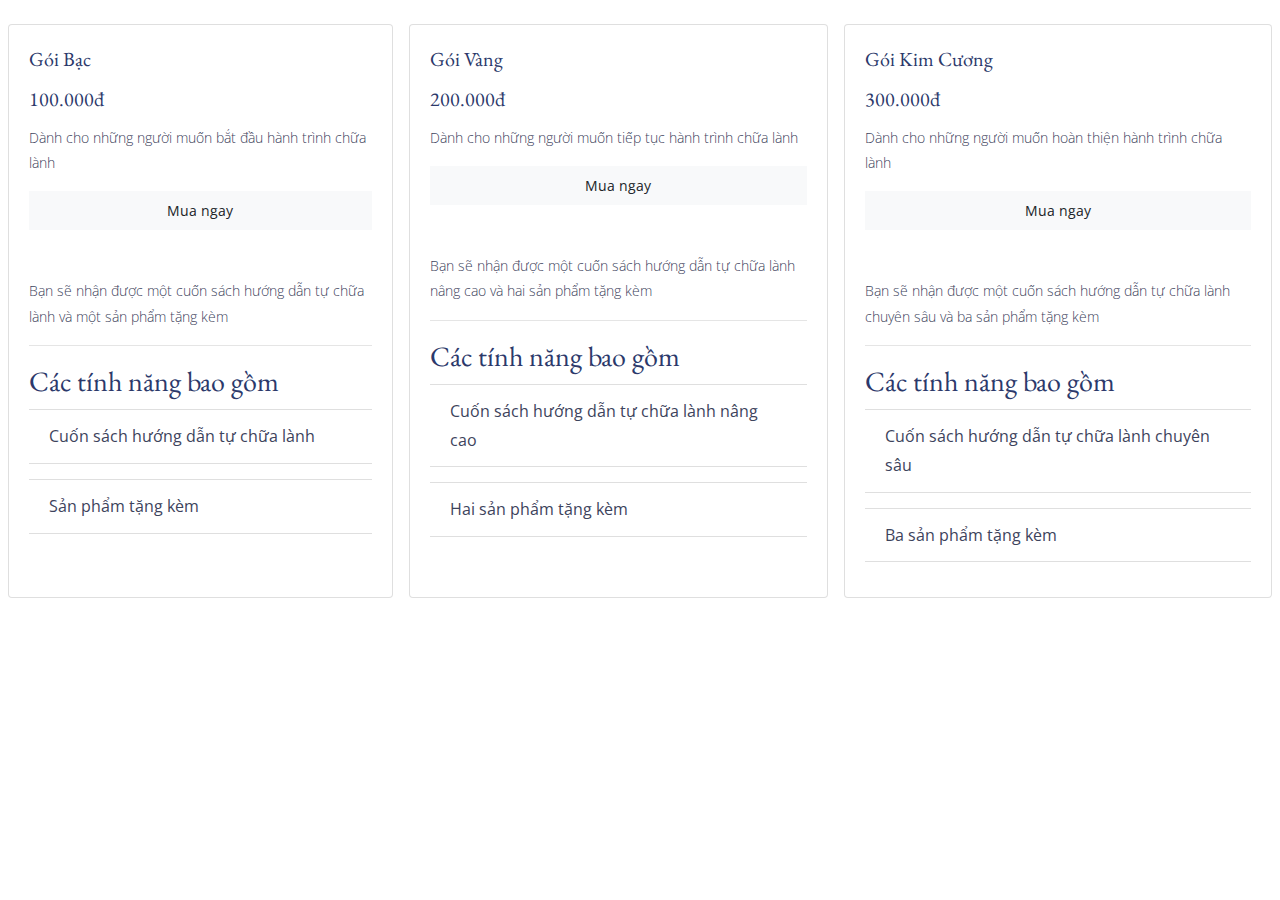
<file: package.html>
<!DOCTYPE html>
<html lang="en">

<head>
    <link href="https://cdn.jsdelivr.net/npm/bootstrap@5.0.2/dist/css/bootstrap.min.css" rel="stylesheet"
        integrity="sha384-EVSTQN3/azprG1Anm3QDgpJLIm9Nao0Yz1ztcQTwFspd3yD65VohhpuuCOmLASjC" crossorigin="anonymous">
    <script src="https://cdn.jsdelivr.net/npm/bootstrap@5.0.2/dist/js/bootstrap.bundle.min.js"
        integrity="sha384-MrcW6ZMFYlzcLA8Nl+NtUVF0sA7MsXsP1UyJoMp4YLEuNSfAP+JcXn/tWtIaxVXM" crossorigin="anonymous">
        </script>
    <title>Soul bridge</title>
    <meta charset="utf-8">
    <meta name="viewport" content="width=device-width, initial-scale=1, shrink-to-fit=no">

    <link href="https://fonts.googleapis.com/css?family=Open+Sans:300,400,600,700&display=swap" rel="stylesheet">

    <link href="https://fonts.googleapis.com/css?family=EB+Garamond:400,400i,500,500i,600,600i,700,700i&display=swap"
        rel="stylesheet">

    <link rel="stylesheet" href="css/open-iconic-bootstrap.min.css">
    <link rel="stylesheet" href="css/animate.css">

    <link rel="stylesheet" href="css/owl.carousel.min.css">
    <link rel="stylesheet" href="css/owl.theme.default.min.css">
    <link rel="stylesheet" href="css/magnific-popup.css">

    <link rel="stylesheet" href="css/aos.css">

    <link rel="stylesheet" href="css/ionicons.min.css">

    <link rel="stylesheet" href="css/bootstrap-datepicker.css">
    <link rel="stylesheet" href="css/jquery.timepicker.css">

    <link rel="icon" href="./images/436274531_1167751100894214_930713041405175182_n.png" sizes="192x192">

    <link rel="stylesheet" href="css/flaticon.css">
    <link rel="stylesheet" href="css/icomoon.css">
    <link rel="stylesheet" href="css/style.css">
</head>

<body>
    <div class="d-flex mt-4">

        <div class="card mb-3 mx-2" style="max-width:540px;">
            <div class="row g-0">
                <div class="col-md-12">
                    <div class="card-body">
                        <h5 class="card-title fw-bold fs-3">
                            Gói Bạc
                        </h5>
                        <h5 class="card-title fw-bold fs-4">
                            100.000đ
                        </h5>
                        <p class="card-text fs-6">
                            Dành cho những người muốn bắt đầu hành trình chữa lành
                        </p>
                        <button type="button" class="btn btn-light mb-5 fs-5 col-md-12 p-2">Mua ngay</button>
                        <p class="card-text">
                            Bạn sẽ nhận được một cuốn sách hướng dẫn tự chữa lành và một sản phẩm tặng kèm
                        </p>
                        <hr class="hr hr-blurry" />
                        <p class="card-text">
                            <h3>Các tính năng bao gồm</h3>
                            <ul class="list-group list-group-flush">
                                <li class="list-group-item">Cuốn sách hướng dẫn tự chữa lành</li>
                                <li class="list-group-item">Sản phẩm tặng kèm</li>
                            </ul>
                        </p>
                    </div>
                </div>
            </div>
        </div>
    
        <div class="card mb-3 mx-2" style="max-width:540px;">
            <div class="row g-0">
                <div class="col-md-12">
                    <div class="card-body">
                        <h5 class="card-title fw-bold fs-3">
                            Gói Vàng
                        </h5>
                        <h5 class="card-title fw-bold fs-4">
                            200.000đ
                        </h5>
                        <p class="card-text fs-6">
                            Dành cho những người muốn tiếp tục hành trình chữa lành
                        </p>
                        <button type="button" class="btn btn-light mb-5 fs-5 col-md-12 p-2">Mua ngay</button>
                        <p class="card-text">
                            Bạn sẽ nhận được một cuốn sách hướng dẫn tự chữa lành nâng cao và hai sản phẩm tặng kèm
                        </p>
                        <hr class="hr hr-blurry" />
                        <p class="card-text">
                            <h3>Các tính năng bao gồm</h3>
                            <ul class="list-group list-group-flush">
                                <li class="list-group-item">Cuốn sách hướng dẫn tự chữa lành nâng cao</li>
                                <li class="list-group-item">Hai sản phẩm tặng kèm</li>
                            </ul>
                        </p>
                    </div>
                </div>
            </div>
        </div>
    
        <div class="card mb-3 mx-2" style="max-width:540px;">
            <div class="row g-0">
                <div class="col-md-12">
                    <div class="card-body">
                        <h5 class="card-title fw-bold fs-3">
                            Gói Kim Cương
                        </h5>
                        <h5 class="card-title fw-bold fs-4">
                            300.000đ
                        </h5>
                        <p class="card-text fs-6">
                            Dành cho những người muốn hoàn thiện hành trình chữa lành
                        </p>
                        <button type="button" class="btn btn-light mb-5 fs-5 col-md-12 p-2">Mua ngay</button>
                        <p class="card-text">
                            Bạn sẽ nhận được một cuốn sách hướng dẫn tự chữa lành chuyên sâu và ba sản phẩm tặng kèm
                        </p>
                        <hr class="hr hr-blurry" />
                        <p class="card-text">
                            <h3>Các tính năng bao gồm</h3>
                            <ul class="list-group list-group-flush">
                                <li class="list-group-item">Cuốn sách hướng dẫn tự chữa lành chuyên sâu</li>
                                <li class="list-group-item">Ba sản phẩm tặng kèm</li>
                            </ul>
                        </p>
                    </div>
                </div>
            </div>
        </div>
    
    </div>
    
</body>

</html>
</file>
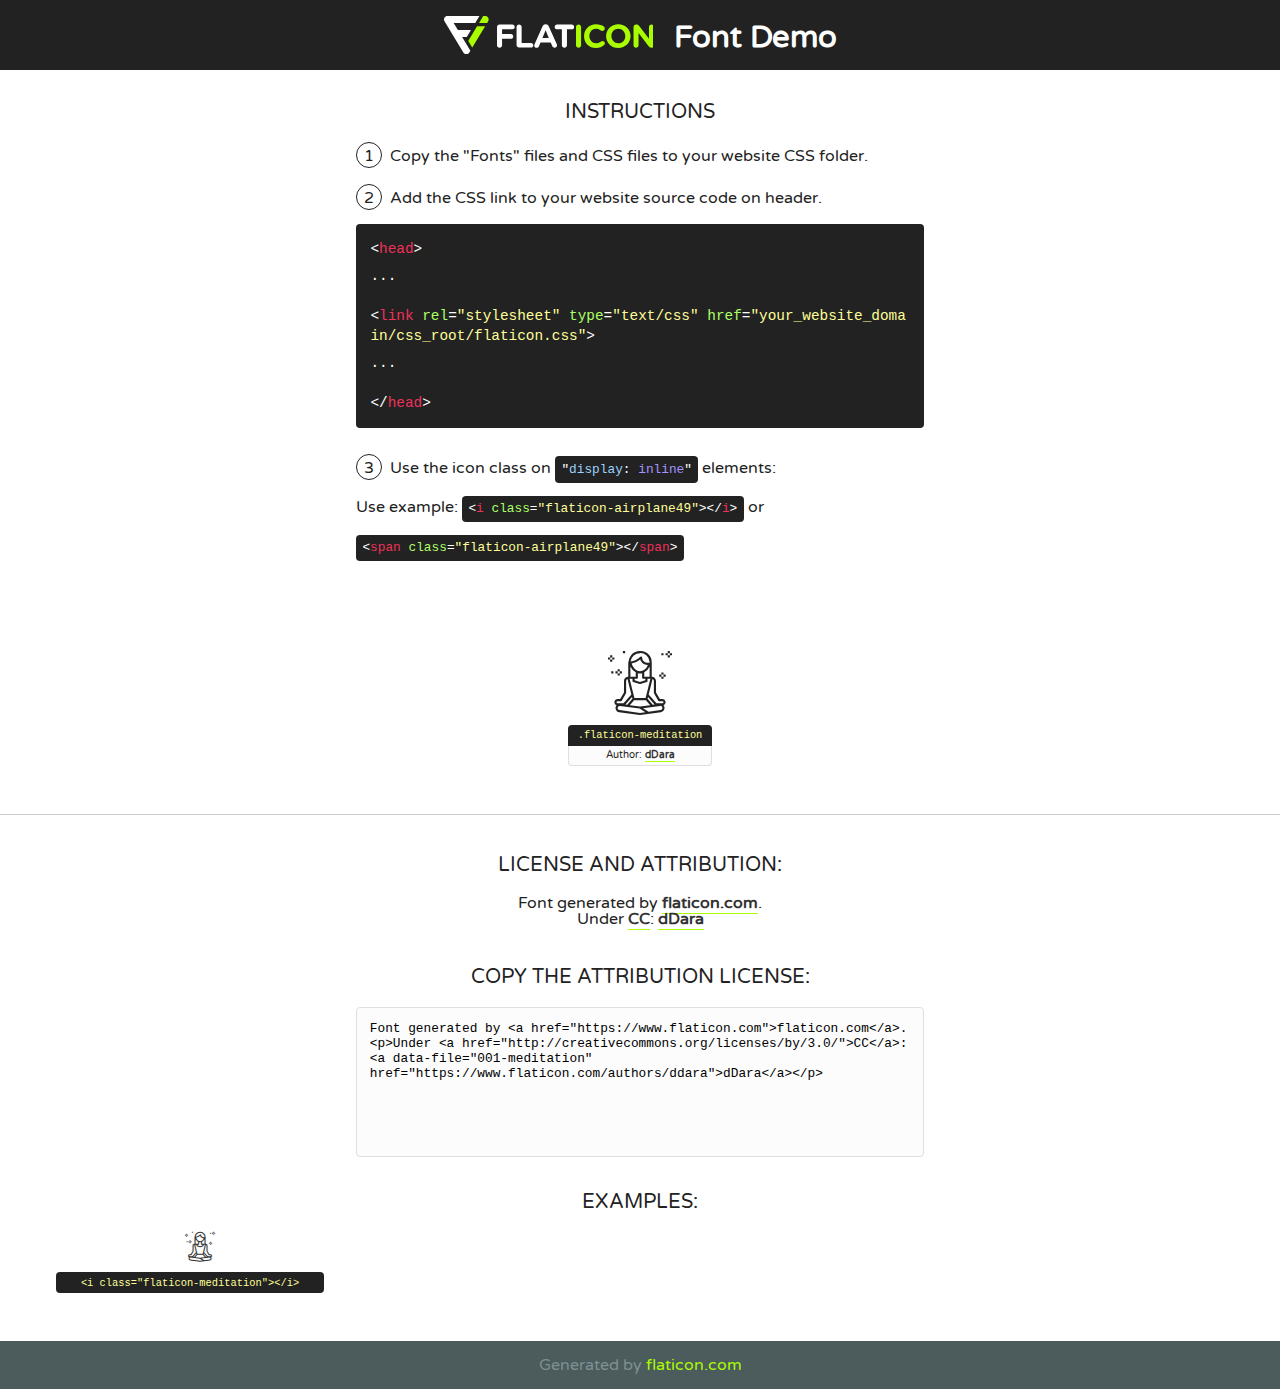
<file: fonts/flaticon/font/flaticon.html>
<!DOCTYPE html>
<!--
  Flaticon icon font: Flaticon
  Creation date: 27/09/2019 06:31
-->
<html>
<!DOCTYPE html>
<html>

<head>
    <title>Flaticon WebFont</title>
    <link href="http://fonts.googleapis.com/css?family=Varela+Round" rel="stylesheet" type="text/css" />
    <link rel="stylesheet" type="text/css" href="flaticon.css">
    <meta charset="UTF-8">
    <style>
    html, body, div, span, applet, object, iframe,
    h1, h2, h3, h4, h5, h6, p, blockquote, pre,
    a, abbr, acronym, address, big, cite, code,
    del, dfn, em, img, ins, kbd, q, s, samp,
    small, strike, strong, sub, sup, tt, var,
    b, u, i, center,
    dl, dt, dd, ol, ul, li,
    fieldset, form, label, legend,
    table, caption, tbody, tfoot, thead, tr, th, td,
    article, aside, canvas, details, embed, 
    figure, figcaption, footer, header, hgroup, 
    menu, nav, output, ruby, section, summary,
    time, mark, audio, video {
        margin: 0;
        padding: 0;
        border: 0;
        font-size: 100%;
        font: inherit;
        vertical-align: baseline;
    }
    /* HTML5 display-role reset for older browsers */
    article, aside, details, figcaption, figure, 
    footer, header, hgroup, menu, nav, section {
        display: block;
    }
    body {
        line-height: 1;
    }
    ol, ul {
        list-style: none;
    }
    blockquote, q {
        quotes: none;
    }
    blockquote:before, blockquote:after,
    q:before, q:after {
        content: '';
        content: none;
    }
    table {
        border-collapse: collapse;
        border-spacing: 0;
    }
    body {
        font-family: 'Varela Round', Helvetica, Arial, sans-serif;
        font-size: 16px;
        color: #222;
    }
    a {
        color: #333;
        border-bottom: 1px solid #a9fd00;
        font-weight: bold;
        text-decoration: none;
    }
    * {
        -moz-box-sizing: border-box;
        -webkit-box-sizing: border-box;
        box-sizing: border-box;
        margin: 0;
        padding: 0;
    }
    [class^="flaticon-"]:before, [class*=" flaticon-"]:before, [class^="flaticon-"]:after, [class*=" flaticon-"]:after {
        font-family: Flaticon;
        font-size: 30px;
        font-style: normal;
        margin-left: 20px;
        color: #333;
    }
    .wrapper {
        max-width: 600px;
        margin: auto;
        padding: 0 1em;
    }
    .title {
        font-size: 1.25em;
        text-align: center;
        margin-bottom: 1em;
        text-transform: uppercase;
    }
    header {
        text-align: center;
        background-color: #222;
        color: #fff;
        padding: 1em;
    }
    header .logo {
        width: 210px;
        height: 38px;
        display: inline-block;
        vertical-align: middle;
        margin-right: 1em;
        border: none;
    }
    header strong {
        font-size: 1.95em;
        font-weight: bold;
        vertical-align: middle;
        margin-top: 5px;
        display: inline-block;
    }
    .demo {
        margin: 2em auto;
        line-height: 1.25em;
    }
    .demo ul li {
        margin-bottom: 1em;
    }
    .demo ul li .num {
        color: #222;
        border-radius: 20px;
        display: inline-block;
        width: 26px;
        padding: 3px;
        height: 26px;
        text-align: center;
        margin-right: 0.5em;
        border: 1px solid #222;
    }
    .demo ul li code {
        background-color: #222;
        border-radius: 4px;
        padding: 0.25em 0.5em;
        display: inline-block;
        color: #fff;
        font-family: Consolas,Monaco,Lucida Console,Liberation Mono,DejaVu Sans Mono,Bitstream Vera Sans Mono,Courier New, monospace;
        font-weight: lighter;
        margin-top: 1em;
        font-size: 0.8em;
        word-break: break-all;
    }
    .demo ul li code.big {
        padding: 1em;
        font-size: 0.9em;
    }
    .demo ul li code .red {
        color: #EF3159;
    }
    .demo ul li code .green {
        color: #ACFF65;
    }
    .demo ul li code .yellow {
        color: #FFFF99;
    }
    .demo ul li code .blue {
        color: #99D3FF;
    }
    .demo ul li code .purple {
        color: #A295FF;
    }
    .demo ul li code .dots {
        margin-top: 0.5em;
        display: block;
    }
    #glyphs {
        border-bottom: 1px solid #ccc;
        padding: 2em 0;
        text-align: center;
    }
    .glyph {
        display: inline-block;
        width: 9em;
        margin: 1em;
        text-align: center;
        vertical-align: top;
        background: #FFF;
    }
    .glyph .glyph-icon {
        padding: 10px;
        display: block;
        font-family:"Flaticon";
        font-size: 64px;
        line-height: 1;
    }
    .glyph .glyph-icon:before {
        font-size: 64px;
        color: #222;
        margin-left: 0;
    }
    .class-name {
        font-size: 0.65em;
        background-color: #222;
        color: #fff;
        border-radius: 4px 4px 0 0;
        padding: 0.5em;
        color: #FFFF99;
        font-family: Consolas,Monaco,Lucida Console,Liberation Mono,DejaVu Sans Mono,Bitstream Vera Sans Mono,Courier New, monospace;
    }
    .author-name {
        font-size: 0.6em;
        background-color: #fcfcfd;
        border: 1px solid #DEDEE4;
        border-top: 0;
        border-radius: 0 0 4px 4px;
        padding: 0.5em;
    }
    .class-name:last-child {
        font-size: 10px;
        color:#888;
    }
    .class-name:last-child a {
        font-size: 10px;
        color:#555;
    }
    .class-name:last-child a:hover {
        color:#a9fd00;
    }
    .glyph > input {
        display: block;
        width: 100px;
        margin: 5px auto;
        text-align: center;
        font-size: 12px;
        cursor: text;
    }
    .glyph > input.icon-input {
        font-family:"Flaticon";
        font-size: 16px;
        margin-bottom: 10px;
    }
    .attribution .title {
        margin-top: 2em;
    }
    .attribution textarea {
        background-color: #fcfcfd;
        padding: 1em;
        border: none;
        box-shadow: none;
        border: 1px solid #DEDEE4;
        border-radius: 4px;
        resize: none;
        width: 100%;
        height: 150px;
        font-size: 0.8em;
        font-family: Consolas,Monaco,Lucida Console,Liberation Mono,DejaVu Sans Mono,Bitstream Vera Sans Mono,Courier New, monospace;
        -webkit-appearance: none;
    }
    .iconsuse {
        margin: 2em auto;
        text-align: center;
        max-width: 1200px;
    }
    .iconsuse:after {
        content: '';
        display: table;
        clear: both;
    }
    .iconsuse .image {
        float: left;
        width: 25%;
        padding: 0 1em;
    }
    .iconsuse .image p {
        margin-bottom: 1em;
    }
    .iconsuse .image span {
        display: block;
        font-size: 0.65em;
        background-color: #222;
        color: #fff;
        border-radius: 4px;
        padding: 0.5em;
        color: #FFFF99;
        margin-top: 1em;
        font-family: Consolas,Monaco,Lucida Console,Liberation Mono,DejaVu Sans Mono,Bitstream Vera Sans Mono,Courier New, monospace;
    }
    #footer {
        text-align: center;
        background-color: #4C5B5C;
        color: #7c9192;
        padding: 1em;
    }
    #footer a {
        border: none;
        color: #a9fd00;
        font-weight: normal;
    }
    @media (max-width: 960px) {
        .iconsuse .image {
            width: 50%;
        }
    }
    @media (max-width: 560px) {
        .iconsuse .image {
            width: 100%;
        }
    }
    </style>
</head>

<body class="characters-off">

    <header>
        <a href="https://www.flaticon.com" target="_blank" class="logo">
            <svg version="1.1" xmlns="http://www.w3.org/2000/svg" xmlns:xlink="http://www.w3.org/1999/xlink" xmlns:a="http://ns.adobe.com/AdobeSVGViewerExtensions/3.0/" viewBox="0 0 560.875 102.036" enable-background="new 0 0 560.875 102.036" xml:space="preserve">
                <defs>
                </defs>
                <g>
                    <g class="letters">
                        <path fill="#ffffff" d="M141.596,29.675c0-3.777,2.985-6.767,6.764-6.767h34.438c3.426,0,6.15,2.728,6.15,6.15
                        c0,3.43-2.724,6.149-6.15,6.149h-27.674v13.091h23.719c3.429,0,6.151,2.724,6.151,6.15c0,3.43-2.723,6.149-6.151,6.149h-23.719
                        v17.574c0,3.773-2.986,6.761-6.764,6.761c-3.779,0-6.764-2.989-6.764-6.761V29.675z"></path>
                        <path fill="#ffffff" d="M193.844,29.149c0-3.781,2.985-6.767,6.764-6.767c3.776,0,6.763,2.985,6.763,6.767v42.957h25.039
                        c3.426,0,6.149,2.726,6.149,6.153c0,3.425-2.723,6.15-6.149,6.15h-31.802c-3.779,0-6.764-2.986-6.764-6.768V29.149z"></path>
                        <path fill="#ffffff" d="M241.891,75.71l21.438-48.407c1.492-3.341,4.215-5.357,7.906-5.357h0.792
                        c3.686,0,6.323,2.017,7.815,5.357l21.439,48.407c0.436,0.967,0.701,1.845,0.701,2.723c0,3.602-2.809,6.501-6.414,6.501
                        c-3.161,0-5.269-1.845-6.499-4.655l-4.132-9.661h-27.059l-4.301,10.102c-1.144,2.631-3.426,4.214-6.237,4.214
                        c-3.517,0-6.24-2.81-6.24-6.325C241.1,77.64,241.451,76.677,241.891,75.71z M279.932,58.666l-8.521-20.297l-8.526,20.297H279.932
                        z"></path>
                        <path fill="#ffffff" d="M314.864,35.387H301.86c-3.429,0-6.239-2.813-6.239-6.238c0-3.429,2.811-6.24,6.239-6.24h39.533
                        c3.426,0,6.237,2.811,6.237,6.24c0,3.425-2.811,6.238-6.237,6.238h-13.001v42.785c0,3.773-2.99,6.761-6.764,6.761
                        c-3.779,0-6.764-2.989-6.764-6.761V35.387z"></path>
                        <path fill="#A9FD00" d="M352.615,29.149c0-3.781,2.985-6.767,6.767-6.767c3.774,0,6.761,2.985,6.761,6.767v49.024
                        c0,3.773-2.987,6.761-6.761,6.761c-3.781,0-6.767-2.989-6.767-6.761V29.149z"></path>
                        <path fill="#A9FD00" d="M374.132,53.836v-0.179c0-17.481,13.178-31.801,32.065-31.801c9.22,0,15.459,2.458,20.557,6.238
                        c1.402,1.054,2.637,2.985,2.637,5.357c0,3.692-2.985,6.59-6.681,6.59c-1.845,0-3.071-0.702-4.044-1.319
                        c-3.776-2.813-7.729-4.393-12.562-4.393c-10.364,0-17.831,8.611-17.831,19.154v0.173c0,10.542,7.291,19.329,17.831,19.329
                        c5.715,0,9.492-1.756,13.359-4.834c1.049-0.874,2.458-1.491,4.039-1.491c3.429,0,6.325,2.813,6.325,6.236
                        c0,2.106-1.056,3.78-2.282,4.834c-5.539,4.834-12.036,7.733-21.878,7.733C387.572,85.464,374.132,71.493,374.132,53.836z"></path>
                        <path fill="#A9FD00" d="M433.009,53.836v-0.179c0-17.481,13.79-31.801,32.766-31.801c18.981,0,32.592,14.143,32.592,31.628v0.173
                        c0,17.483-13.785,31.807-32.769,31.807C446.625,85.464,433.009,71.32,433.009,53.836z M484.224,53.836v-0.179
                        c0-10.539-7.725-19.326-18.626-19.326c-10.893,0-18.449,8.611-18.449,19.154v0.173c0,10.542,7.73,19.329,18.626,19.329
                        C476.676,72.986,484.224,64.378,484.224,53.836z"></path>
                        <path fill="#A9FD00" d="M506.233,29.321c0-3.774,2.99-6.763,6.767-6.763h1.401c3.252,0,5.183,1.583,7.029,3.953l26.093,34.265
                        V29.059c0-3.692,2.99-6.677,6.681-6.677c3.683,0,6.671,2.985,6.671,6.677v48.934c0,3.78-2.987,6.765-6.764,6.765h-0.436
                        c-3.257,0-5.188-1.581-7.034-3.953l-27.056-35.492v32.944c0,3.687-2.985,6.676-6.678,6.676c-3.683,0-6.673-2.989-6.673-6.676
                        V29.321z"></path>
                    </g>
                    <g class="insignia">
                        <path fill="#ffffff" d="M48.372,56.137h12.517l11.156-18.537H37.186L25.688,18.539h57.825L94.668,0H9.271
                        C5.925,0,2.842,1.801,1.198,4.716c-1.644,2.907-1.593,6.482,0.134,9.343l50.38,83.501c1.678,2.781,4.689,4.476,7.938,4.476
                        c3.246,0,6.257-1.695,7.935-4.476l2.898-4.804L48.372,56.137z"></path>
                        <g class="i">
                            <path fill="#A9FD00" d="M93.575,18.539h0.031v0.004l21.652,0.004l2.705-4.488c1.727-2.861,1.778-6.436,0.133-9.343
                            C116.454,1.801,113.371,0,110.026,0h-5.294L93.575,18.539z"></path>
                            <polygon fill="#A9FD00" points="88.291,27.356 64.725,66.486 75.519,84.404 109.942,27.356"></polygon>
                        </g>
                    </g>
                </g>
            </svg>
        </a>
        <strong>Font Demo</strong>
    </header>


    <section class="demo wrapper">

        <p class="title">Instructions</p>

        <ul>
            <li>
                <span class="num">1</span>Copy the "Fonts" files and CSS files to your website CSS folder.
            </li>
            <li>
                <span class="num">2</span>Add the CSS link to your website source code on header.
                <code class="big">
                    &lt;<span class="red">head</span>&gt;
                    <br/><span class="dots">...</span>
                    <br/>&lt;<span class="red">link</span> <span class="green">rel</span>=<span class="yellow">"stylesheet"</span> <span class="green">type</span>=<span class="yellow">"text/css"</span> <span class="green">href</span>=<span class="yellow">"your_website_domain/css_root/flaticon.css"</span>&gt;
                    <br/><span class="dots">...</span>
                    <br/>&lt;/<span class="red">head</span>&gt;
                </code>
            </li>

            <li>
                <p>
                    <span class="num">3</span>Use the icon class on <code>"<span class="blue">display</span>:<span class="purple"> inline</span>"</code> elements:
                    <br />
                    Use example: <code>&lt;<span class="red">i</span> <span class="green">class</span>=<span class="yellow">&quot;flaticon-airplane49&quot;</span>&gt;&lt;/<span class="red">i</span>&gt;</code> or <code>&lt;<span class="red">span</span> <span class="green">class</span>=<span class="yellow">&quot;flaticon-airplane49&quot;</span>&gt;&lt;/<span class="red">span</span>&gt;</code>
            </li>
        </ul>

    </section>




   <section id="glyphs">          
    
      
        <div class="glyph"><div class="glyph-icon flaticon-meditation"></div>
            <div class="class-name">.flaticon-meditation</div>
            <div class="author-name">Author: <a data-file="001-meditation" href="https://www.flaticon.com/authors/ddara">dDara</a> </div> 
        </div>        
        

    </section>



    <section class="attribution wrapper"   style="text-align:center;">

      <div class="title">License and attribution:</div><div class="attrDiv">Font generated by <a href="https://www.flaticon.com">flaticon.com</a>. <div><p>Under <a href="http://creativecommons.org/licenses/by/3.0/">CC</a>: <a data-file="001-meditation" href="https://www.flaticon.com/authors/ddara">dDara</a></p>  </div>
      </div>
      <div class="title">Copy the Attribution License:</div>

    <textarea onclick="this.focus();this.select();">Font generated by &lt;a href=&quot;https://www.flaticon.com&quot;&gt;flaticon.com&lt;/a&gt;. <p>Under <a href="http://creativecommons.org/licenses/by/3.0/">CC</a>: <a data-file="001-meditation" href="https://www.flaticon.com/authors/ddara">dDara</a></p>  
     </textarea>

    </section>

    <section class="iconsuse">

          <div class="title">Examples:</div>            
             
            <div class="image">
                <p>
                    <i class="glyph-icon flaticon-meditation"></i> 
                    <span>&lt;i class=&quot;flaticon-meditation&quot;&gt;&lt;/i&gt;</span>
                </p>
            </div>
                       
        </div>
                            
    </section>

<div id="footer">
    <div>Generated by <a href="https://www.flaticon.com">flaticon.com</a>
    </div>
</div>



</body>
</html>
</file>
<file: css/flaticon.css>
/*
  	Flaticon icon font: Flaticon
  	Creation date: 31/12/2018 05:16
  	*/
  	
@font-face {
  font-family: "Flaticon";
  src: url("../fonts/flaticon/font/Flaticon.eot");
  src: url("../fonts/flaticon/font/Flaticon.eot?#iefix") format("embedded-opentype"),
       url("../fonts/flaticon/font/Flaticon.woff") format("woff"),
       url("../fonts/flaticon/font/Flaticon.ttf") format("truetype"),
       url("../fonts/flaticon/font/Flaticon.svg#Flaticon") format("svg");
  font-weight: normal;
  font-style: normal;
}

@media screen and (-webkit-min-device-pixel-ratio:0) {
  @font-face {
    font-family: "Flaticon";
    src: url("../fonts/flaticon/font/Flaticon.svg#Flaticon") format("svg");
  }
}

[class^="flaticon-"]:before, [class*=" flaticon-"]:before,
[class^="flaticon-"]:after, [class*=" flaticon-"]:after {   
  font-family: Flaticon;
  font-style: normal;
  font-weight: normal;
  font-variant: normal;
  text-transform: none;
  line-height: 1;

  /* Better Font Rendering =========== */
  -webkit-font-smoothing: antialiased;
  -moz-osx-font-smoothing: grayscale;
}

.flaticon-meditation:before { content: "\f100"; }
</file>
<file: css/icomoon.css>
@font-face {
  font-family: 'icomoon';
  src:  url('../fonts/icomoon/icomoon.eot?6tt51o');
  src:  url('../fonts/icomoon/icomoon.eot?6tt51o#iefix') format('embedded-opentype'),
    url('../fonts/icomoon/icomoon.ttf?6tt51o') format('truetype'),
    url('../fonts/icomoon/icomoon.woff?6tt51o') format('woff'),
    url('../fonts/icomoon/icomoon.svg?6tt51o#icomoon') format('svg');
  font-weight: normal;
  font-style: normal;
}

[class^="icon-"], [class*=" icon-"] {
  /* use !important to prevent issues with browser extensions that change fonts */
  font-family: 'icomoon' !important;
  speak: none;
  font-style: normal;
  font-weight: normal;
  font-variant: normal;
  text-transform: none;
  line-height: 1;

  /* Better Font Rendering =========== */
  -webkit-font-smoothing: antialiased;
  -moz-osx-font-smoothing: grayscale;
}

.icon-asterisk:before {
  content: "\f069";
}
.icon-plus:before {
  content: "\f067";
}
.icon-question:before {
  content: "\f128";
}
.icon-minus:before {
  content: "\f068";
}
.icon-glass:before {
  content: "\f000";
}
.icon-music:before {
  content: "\f001";
}
.icon-search:before {
  content: "\f002";
}
.icon-envelope-o:before {
  content: "\f003";
}
.icon-heart:before {
  content: "\f004";
}
.icon-star:before {
  content: "\f005";
}
.icon-star-o:before {
  content: "\f006";
}
.icon-user:before {
  content: "\f007";
}
.icon-film:before {
  content: "\f008";
}
.icon-th-large:before {
  content: "\f009";
}
.icon-th:before {
  content: "\f00a";
}
.icon-th-list:before {
  content: "\f00b";
}
.icon-check:before {
  content: "\f00c";
}
.icon-close:before {
  content: "\f00d";
}
.icon-remove:before {
  content: "\f00d";
}
.icon-times:before {
  content: "\f00d";
}
.icon-search-plus:before {
  content: "\f00e";
}
.icon-search-minus:before {
  content: "\f010";
}
.icon-power-off:before {
  content: "\f011";
}
.icon-signal:before {
  content: "\f012";
}
.icon-cog:before {
  content: "\f013";
}
.icon-gear:before {
  content: "\f013";
}
.icon-trash-o:before {
  content: "\f014";
}
.icon-home:before {
  content: "\f015";
}
.icon-file-o:before {
  content: "\f016";
}
.icon-clock-o:before {
  content: "\f017";
}
.icon-road:before {
  content: "\f018";
}
.icon-download:before {
  content: "\f019";
}
.icon-arrow-circle-o-down:before {
  content: "\f01a";
}
.icon-arrow-circle-o-up:before {
  content: "\f01b";
}
.icon-inbox:before {
  content: "\f01c";
}
.icon-play-circle-o:before {
  content: "\f01d";
}
.icon-repeat:before {
  content: "\f01e";
}
.icon-rotate-right:before {
  content: "\f01e";
}
.icon-refresh:before {
  content: "\f021";
}
.icon-list-alt:before {
  content: "\f022";
}
.icon-lock:before {
  content: "\f023";
}
.icon-flag:before {
  content: "\f024";
}
.icon-headphones:before {
  content: "\f025";
}
.icon-volume-off:before {
  content: "\f026";
}
.icon-volume-down:before {
  content: "\f027";
}
.icon-volume-up:before {
  content: "\f028";
}
.icon-qrcode:before {
  content: "\f029";
}
.icon-barcode:before {
  content: "\f02a";
}
.icon-tag:before {
  content: "\f02b";
}
.icon-tags:before {
  content: "\f02c";
}
.icon-book:before {
  content: "\f02d";
}
.icon-bookmark:before {
  content: "\f02e";
}
.icon-print:before {
  content: "\f02f";
}
.icon-camera:before {
  content: "\f030";
}
.icon-font:before {
  content: "\f031";
}
.icon-bold:before {
  content: "\f032";
}
.icon-italic:before {
  content: "\f033";
}
.icon-text-height:before {
  content: "\f034";
}
.icon-text-width:before {
  content: "\f035";
}
.icon-align-left:before {
  content: "\f036";
}
.icon-align-center:before {
  content: "\f037";
}
.icon-align-right:before {
  content: "\f038";
}
.icon-align-justify:before {
  content: "\f039";
}
.icon-list:before {
  content: "\f03a";
}
.icon-dedent:before {
  content: "\f03b";
}
.icon-outdent:before {
  content: "\f03b";
}
.icon-indent:before {
  content: "\f03c";
}
.icon-video-camera:before {
  content: "\f03d";
}
.icon-image:before {
  content: "\f03e";
}
.icon-photo:before {
  content: "\f03e";
}
.icon-picture-o:before {
  content: "\f03e";
}
.icon-pencil:before {
  content: "\f040";
}
.icon-map-marker:before {
  content: "\f041";
}
.icon-adjust:before {
  content: "\f042";
}
.icon-tint:before {
  content: "\f043";
}
.icon-edit:before {
  content: "\f044";
}
.icon-pencil-square-o:before {
  content: "\f044";
}
.icon-share-square-o:before {
  content: "\f045";
}
.icon-check-square-o:before {
  content: "\f046";
}
.icon-arrows:before {
  content: "\f047";
}
.icon-step-backward:before {
  content: "\f048";
}
.icon-fast-backward:before {
  content: "\f049";
}
.icon-backward:before {
  content: "\f04a";
}
.icon-play:before {
  content: "\f04b";
}
.icon-pause:before {
  content: "\f04c";
}
.icon-stop:before {
  content: "\f04d";
}
.icon-forward:before {
  content: "\f04e";
}
.icon-fast-forward:before {
  content: "\f050";
}
.icon-step-forward:before {
  content: "\f051";
}
.icon-eject:before {
  content: "\f052";
}
.icon-chevron-left:before {
  content: "\f053";
}
.icon-chevron-right:before {
  content: "\f054";
}
.icon-plus-circle:before {
  content: "\f055";
}
.icon-minus-circle:before {
  content: "\f056";
}
.icon-times-circle:before {
  content: "\f057";
}
.icon-check-circle:before {
  content: "\f058";
}
.icon-question-circle:before {
  content: "\f059";
}
.icon-info-circle:before {
  content: "\f05a";
}
.icon-crosshairs:before {
  content: "\f05b";
}
.icon-times-circle-o:before {
  content: "\f05c";
}
.icon-check-circle-o:before {
  content: "\f05d";
}
.icon-ban:before {
  content: "\f05e";
}
.icon-arrow-left:before {
  content: "\f060";
}
.icon-arrow-right:before {
  content: "\f061";
}
.icon-arrow-up:before {
  content: "\f062";
}
.icon-arrow-down:before {
  content: "\f063";
}
.icon-mail-forward:before {
  content: "\f064";
}
.icon-share:before {
  content: "\f064";
}
.icon-expand:before {
  content: "\f065";
}
.icon-compress:before {
  content: "\f066";
}
.icon-exclamation-circle:before {
  content: "\f06a";
}
.icon-gift:before {
  content: "\f06b";
}
.icon-leaf:before {
  content: "\f06c";
}
.icon-fire:before {
  content: "\f06d";
}
.icon-eye:before {
  content: "\f06e";
}
.icon-eye-slash:before {
  content: "\f070";
}
.icon-exclamation-triangle:before {
  content: "\f071";
}
.icon-warning:before {
  content: "\f071";
}
.icon-plane:before {
  content: "\f072";
}
.icon-calendar:before {
  content: "\f073";
}
.icon-random:before {
  content: "\f074";
}
.icon-comment:before {
  content: "\f075";
}
.icon-magnet:before {
  content: "\f076";
}
.icon-chevron-up:before {
  content: "\f077";
}
.icon-chevron-down:before {
  content: "\f078";
}
.icon-retweet:before {
  content: "\f079";
}
.icon-shopping-cart:before {
  content: "\f07a";
}
.icon-folder:before {
  content: "\f07b";
}
.icon-folder-open:before {
  content: "\f07c";
}
.icon-arrows-v:before {
  content: "\f07d";
}
.icon-arrows-h:before {
  content: "\f07e";
}
.icon-bar-chart:before {
  content: "\f080";
}
.icon-bar-chart-o:before {
  content: "\f080";
}
.icon-twitter-square:before {
  content: "\f081";
}
.icon-facebook-square:before {
  content: "\f082";
}
.icon-camera-retro:before {
  content: "\f083";
}
.icon-key:before {
  content: "\f084";
}
.icon-cogs:before {
  content: "\f085";
}
.icon-gears:before {
  content: "\f085";
}
.icon-comments:before {
  content: "\f086";
}
.icon-thumbs-o-up:before {
  content: "\f087";
}
.icon-thumbs-o-down:before {
  content: "\f088";
}
.icon-star-half:before {
  content: "\f089";
}
.icon-heart-o:before {
  content: "\f08a";
}
.icon-sign-out:before {
  content: "\f08b";
}
.icon-linkedin-square:before {
  content: "\f08c";
}
.icon-thumb-tack:before {
  content: "\f08d";
}
.icon-external-link:before {
  content: "\f08e";
}
.icon-sign-in:before {
  content: "\f090";
}
.icon-trophy:before {
  content: "\f091";
}
.icon-github-square:before {
  content: "\f092";
}
.icon-upload:before {
  content: "\f093";
}
.icon-lemon-o:before {
  content: "\f094";
}
.icon-phone:before {
  content: "\f095";
}
.icon-square-o:before {
  content: "\f096";
}
.icon-bookmark-o:before {
  content: "\f097";
}
.icon-phone-square:before {
  content: "\f098";
}
.icon-twitter:before {
  content: "\f099";
}
.icon-facebook:before {
  content: "\f09a";
}
.icon-facebook-f:before {
  content: "\f09a";
}
.icon-github:before {
  content: "\f09b";
}
.icon-unlock:before {
  content: "\f09c";
}
.icon-credit-card:before {
  content: "\f09d";
}
.icon-feed:before {
  content: "\f09e";
}
.icon-rss:before {
  content: "\f09e";
}
.icon-hdd-o:before {
  content: "\f0a0";
}
.icon-bullhorn:before {
  content: "\f0a1";
}
.icon-bell-o:before {
  content: "\f0a2";
}
.icon-certificate:before {
  content: "\f0a3";
}
.icon-hand-o-right:before {
  content: "\f0a4";
}
.icon-hand-o-left:before {
  content: "\f0a5";
}
.icon-hand-o-up:before {
  content: "\f0a6";
}
.icon-hand-o-down:before {
  content: "\f0a7";
}
.icon-arrow-circle-left:before {
  content: "\f0a8";
}
.icon-arrow-circle-right:before {
  content: "\f0a9";
}
.icon-arrow-circle-up:before {
  content: "\f0aa";
}
.icon-arrow-circle-down:before {
  content: "\f0ab";
}
.icon-globe:before {
  content: "\f0ac";
}
.icon-wrench:before {
  content: "\f0ad";
}
.icon-tasks:before {
  content: "\f0ae";
}
.icon-filter:before {
  content: "\f0b0";
}
.icon-briefcase:before {
  content: "\f0b1";
}
.icon-arrows-alt:before {
  content: "\f0b2";
}
.icon-group:before {
  content: "\f0c0";
}
.icon-users:before {
  content: "\f0c0";
}
.icon-chain:before {
  content: "\f0c1";
}
.icon-link:before {
  content: "\f0c1";
}
.icon-cloud:before {
  content: "\f0c2";
}
.icon-flask:before {
  content: "\f0c3";
}
.icon-cut:before {
  content: "\f0c4";
}
.icon-scissors:before {
  content: "\f0c4";
}
.icon-copy:before {
  content: "\f0c5";
}
.icon-files-o:before {
  content: "\f0c5";
}
.icon-paperclip:before {
  content: "\f0c6";
}
.icon-floppy-o:before {
  content: "\f0c7";
}
.icon-save:before {
  content: "\f0c7";
}
.icon-square:before {
  content: "\f0c8";
}
.icon-bars:before {
  content: "\f0c9";
}
.icon-navicon:before {
  content: "\f0c9";
}
.icon-reorder:before {
  content: "\f0c9";
}
.icon-list-ul:before {
  content: "\f0ca";
}
.icon-list-ol:before {
  content: "\f0cb";
}
.icon-strikethrough:before {
  content: "\f0cc";
}
.icon-underline:before {
  content: "\f0cd";
}
.icon-table:before {
  content: "\f0ce";
}
.icon-magic:before {
  content: "\f0d0";
}
.icon-truck:before {
  content: "\f0d1";
}
.icon-pinterest:before {
  content: "\f0d2";
}
.icon-pinterest-square:before {
  content: "\f0d3";
}
.icon-google-plus-square:before {
  content: "\f0d4";
}
.icon-google-plus:before {
  content: "\f0d5";
}
.icon-money:before {
  content: "\f0d6";
}
.icon-caret-down:before {
  content: "\f0d7";
}
.icon-caret-up:before {
  content: "\f0d8";
}
.icon-caret-left:before {
  content: "\f0d9";
}
.icon-caret-right:before {
  content: "\f0da";
}
.icon-columns:before {
  content: "\f0db";
}
.icon-sort:before {
  content: "\f0dc";
}
.icon-unsorted:before {
  content: "\f0dc";
}
.icon-sort-desc:before {
  content: "\f0dd";
}
.icon-sort-down:before {
  content: "\f0dd";
}
.icon-sort-asc:before {
  content: "\f0de";
}
.icon-sort-up:before {
  content: "\f0de";
}
.icon-envelope:before {
  content: "\f0e0";
}
.icon-linkedin:before {
  content: "\f0e1";
}
.icon-rotate-left:before {
  content: "\f0e2";
}
.icon-undo:before {
  content: "\f0e2";
}
.icon-gavel:before {
  content: "\f0e3";
}
.icon-legal:before {
  content: "\f0e3";
}
.icon-dashboard:before {
  content: "\f0e4";
}
.icon-tachometer:before {
  content: "\f0e4";
}
.icon-comment-o:before {
  content: "\f0e5";
}
.icon-comments-o:before {
  content: "\f0e6";
}
.icon-bolt:before {
  content: "\f0e7";
}
.icon-flash:before {
  content: "\f0e7";
}
.icon-sitemap:before {
  content: "\f0e8";
}
.icon-umbrella:before {
  content: "\f0e9";
}
.icon-clipboard:before {
  content: "\f0ea";
}
.icon-paste:before {
  content: "\f0ea";
}
.icon-lightbulb-o:before {
  content: "\f0eb";
}
.icon-exchange:before {
  content: "\f0ec";
}
.icon-cloud-download:before {
  content: "\f0ed";
}
.icon-cloud-upload:before {
  content: "\f0ee";
}
.icon-user-md:before {
  content: "\f0f0";
}
.icon-stethoscope:before {
  content: "\f0f1";
}
.icon-suitcase:before {
  content: "\f0f2";
}
.icon-bell:before {
  content: "\f0f3";
}
.icon-coffee:before {
  content: "\f0f4";
}
.icon-cutlery:before {
  content: "\f0f5";
}
.icon-file-text-o:before {
  content: "\f0f6";
}
.icon-building-o:before {
  content: "\f0f7";
}
.icon-hospital-o:before {
  content: "\f0f8";
}
.icon-ambulance:before {
  content: "\f0f9";
}
.icon-medkit:before {
  content: "\f0fa";
}
.icon-fighter-jet:before {
  content: "\f0fb";
}
.icon-beer:before {
  content: "\f0fc";
}
.icon-h-square:before {
  content: "\f0fd";
}
.icon-plus-square:before {
  content: "\f0fe";
}
.icon-angle-double-left:before {
  content: "\f100";
}
.icon-angle-double-right:before {
  content: "\f101";
}
.icon-angle-double-up:before {
  content: "\f102";
}
.icon-angle-double-down:before {
  content: "\f103";
}
.icon-angle-left:before {
  content: "\f104";
}
.icon-angle-right:before {
  content: "\f105";
}
.icon-angle-up:before {
  content: "\f106";
}
.icon-angle-down:before {
  content: "\f107";
}
.icon-desktop:before {
  content: "\f108";
}
.icon-laptop:before {
  content: "\f109";
}
.icon-tablet:before {
  content: "\f10a";
}
.icon-mobile:before {
  content: "\f10b";
}
.icon-mobile-phone:before {
  content: "\f10b";
}
.icon-circle-o:before {
  content: "\f10c";
}
.icon-quote-left:before {
  content: "\f10d";
}
.icon-quote-right:before {
  content: "\f10e";
}
.icon-spinner:before {
  content: "\f110";
}
.icon-circle:before {
  content: "\f111";
}
.icon-mail-reply:before {
  content: "\f112";
}
.icon-reply:before {
  content: "\f112";
}
.icon-github-alt:before {
  content: "\f113";
}
.icon-folder-o:before {
  content: "\f114";
}
.icon-folder-open-o:before {
  content: "\f115";
}
.icon-smile-o:before {
  content: "\f118";
}
.icon-frown-o:before {
  content: "\f119";
}
.icon-meh-o:before {
  content: "\f11a";
}
.icon-gamepad:before {
  content: "\f11b";
}
.icon-keyboard-o:before {
  content: "\f11c";
}
.icon-flag-o:before {
  content: "\f11d";
}
.icon-flag-checkered:before {
  content: "\f11e";
}
.icon-terminal:before {
  content: "\f120";
}
.icon-code:before {
  content: "\f121";
}
.icon-mail-reply-all:before {
  content: "\f122";
}
.icon-reply-all:before {
  content: "\f122";
}
.icon-star-half-empty:before {
  content: "\f123";
}
.icon-star-half-full:before {
  content: "\f123";
}
.icon-star-half-o:before {
  content: "\f123";
}
.icon-location-arrow:before {
  content: "\f124";
}
.icon-crop:before {
  content: "\f125";
}
.icon-code-fork:before {
  content: "\f126";
}
.icon-chain-broken:before {
  content: "\f127";
}
.icon-unlink:before {
  content: "\f127";
}
.icon-info:before {
  content: "\f129";
}
.icon-exclamation:before {
  content: "\f12a";
}
.icon-superscript:before {
  content: "\f12b";
}
.icon-subscript:before {
  content: "\f12c";
}
.icon-eraser:before {
  content: "\f12d";
}
.icon-puzzle-piece:before {
  content: "\f12e";
}
.icon-microphone:before {
  content: "\f130";
}
.icon-microphone-slash:before {
  content: "\f131";
}
.icon-shield:before {
  content: "\f132";
}
.icon-calendar-o:before {
  content: "\f133";
}
.icon-fire-extinguisher:before {
  content: "\f134";
}
.icon-rocket:before {
  content: "\f135";
}
.icon-maxcdn:before {
  content: "\f136";
}
.icon-chevron-circle-left:before {
  content: "\f137";
}
.icon-chevron-circle-right:before {
  content: "\f138";
}
.icon-chevron-circle-up:before {
  content: "\f139";
}
.icon-chevron-circle-down:before {
  content: "\f13a";
}
.icon-html5:before {
  content: "\f13b";
}
.icon-css3:before {
  content: "\f13c";
}
.icon-anchor:before {
  content: "\f13d";
}
.icon-unlock-alt:before {
  content: "\f13e";
}
.icon-bullseye:before {
  content: "\f140";
}
.icon-ellipsis-h:before {
  content: "\f141";
}
.icon-ellipsis-v:before {
  content: "\f142";
}
.icon-rss-square:before {
  content: "\f143";
}
.icon-play-circle:before {
  content: "\f144";
}
.icon-ticket:before {
  content: "\f145";
}
.icon-minus-square:before {
  content: "\f146";
}
.icon-minus-square-o:before {
  content: "\f147";
}
.icon-level-up:before {
  content: "\f148";
}
.icon-level-down:before {
  content: "\f149";
}
.icon-check-square:before {
  content: "\f14a";
}
.icon-pencil-square:before {
  content: "\f14b";
}
.icon-external-link-square:before {
  content: "\f14c";
}
.icon-share-square:before {
  content: "\f14d";
}
.icon-compass:before {
  content: "\f14e";
}
.icon-caret-square-o-down:before {
  content: "\f150";
}
.icon-toggle-down:before {
  content: "\f150";
}
.icon-caret-square-o-up:before {
  content: "\f151";
}
.icon-toggle-up:before {
  content: "\f151";
}
.icon-caret-square-o-right:before {
  content: "\f152";
}
.icon-toggle-right:before {
  content: "\f152";
}
.icon-eur:before {
  content: "\f153";
}
.icon-euro:before {
  content: "\f153";
}
.icon-gbp:before {
  content: "\f154";
}
.icon-dollar:before {
  content: "\f155";
}
.icon-usd:before {
  content: "\f155";
}
.icon-inr:before {
  content: "\f156";
}
.icon-rupee:before {
  content: "\f156";
}
.icon-cny:before {
  content: "\f157";
}
.icon-jpy:before {
  content: "\f157";
}
.icon-rmb:before {
  content: "\f157";
}
.icon-yen:before {
  content: "\f157";
}
.icon-rouble:before {
  content: "\f158";
}
.icon-rub:before {
  content: "\f158";
}
.icon-ruble:before {
  content: "\f158";
}
.icon-krw:before {
  content: "\f159";
}
.icon-won:before {
  content: "\f159";
}
.icon-bitcoin:before {
  content: "\f15a";
}
.icon-btc:before {
  content: "\f15a";
}
.icon-file:before {
  content: "\f15b";
}
.icon-file-text:before {
  content: "\f15c";
}
.icon-sort-alpha-asc:before {
  content: "\f15d";
}
.icon-sort-alpha-desc:before {
  content: "\f15e";
}
.icon-sort-amount-asc:before {
  content: "\f160";
}
.icon-sort-amount-desc:before {
  content: "\f161";
}
.icon-sort-numeric-asc:before {
  content: "\f162";
}
.icon-sort-numeric-desc:before {
  content: "\f163";
}
.icon-thumbs-up:before {
  content: "\f164";
}
.icon-thumbs-down:before {
  content: "\f165";
}
.icon-youtube-square:before {
  content: "\f166";
}
.icon-youtube:before {
  content: "\f167";
}
.icon-xing:before {
  content: "\f168";
}
.icon-xing-square:before {
  content: "\f169";
}
.icon-youtube-play:before {
  content: "\f16a";
}
.icon-dropbox:before {
  content: "\f16b";
}
.icon-stack-overflow:before {
  content: "\f16c";
}
.icon-instagram:before {
  content: "\f16d";
}
.icon-flickr:before {
  content: "\f16e";
}
.icon-adn:before {
  content: "\f170";
}
.icon-bitbucket:before {
  content: "\f171";
}
.icon-bitbucket-square:before {
  content: "\f172";
}
.icon-tumblr:before {
  content: "\f173";
}
.icon-tumblr-square:before {
  content: "\f174";
}
.icon-long-arrow-down:before {
  content: "\f175";
}
.icon-long-arrow-up:before {
  content: "\f176";
}
.icon-long-arrow-left:before {
  content: "\f177";
}
.icon-long-arrow-right:before {
  content: "\f178";
}
.icon-apple:before {
  content: "\f179";
}
.icon-windows:before {
  content: "\f17a";
}
.icon-android:before {
  content: "\f17b";
}
.icon-linux:before {
  content: "\f17c";
}
.icon-dribbble:before {
  content: "\f17d";
}
.icon-skype:before {
  content: "\f17e";
}
.icon-foursquare:before {
  content: "\f180";
}
.icon-trello:before {
  content: "\f181";
}
.icon-female:before {
  content: "\f182";
}
.icon-male:before {
  content: "\f183";
}
.icon-gittip:before {
  content: "\f184";
}
.icon-gratipay:before {
  content: "\f184";
}
.icon-sun-o:before {
  content: "\f185";
}
.icon-moon-o:before {
  content: "\f186";
}
.icon-archive:before {
  content: "\f187";
}
.icon-bug:before {
  content: "\f188";
}
.icon-vk:before {
  content: "\f189";
}
.icon-weibo:before {
  content: "\f18a";
}
.icon-renren:before {
  content: "\f18b";
}
.icon-pagelines:before {
  content: "\f18c";
}
.icon-stack-exchange:before {
  content: "\f18d";
}
.icon-arrow-circle-o-right:before {
  content: "\f18e";
}
.icon-arrow-circle-o-left:before {
  content: "\f190";
}
.icon-caret-square-o-left:before {
  content: "\f191";
}
.icon-toggle-left:before {
  content: "\f191";
}
.icon-dot-circle-o:before {
  content: "\f192";
}
.icon-wheelchair:before {
  content: "\f193";
}
.icon-vimeo-square:before {
  content: "\f194";
}
.icon-try:before {
  content: "\f195";
}
.icon-turkish-lira:before {
  content: "\f195";
}
.icon-plus-square-o:before {
  content: "\f196";
}
.icon-space-shuttle:before {
  content: "\f197";
}
.icon-slack:before {
  content: "\f198";
}
.icon-envelope-square:before {
  content: "\f199";
}
.icon-wordpress:before {
  content: "\f19a";
}
.icon-openid:before {
  content: "\f19b";
}
.icon-bank:before {
  content: "\f19c";
}
.icon-institution:before {
  content: "\f19c";
}
.icon-university:before {
  content: "\f19c";
}
.icon-graduation-cap:before {
  content: "\f19d";
}
.icon-mortar-board:before {
  content: "\f19d";
}
.icon-yahoo:before {
  content: "\f19e";
}
.icon-google:before {
  content: "\f1a0";
}
.icon-reddit:before {
  content: "\f1a1";
}
.icon-reddit-square:before {
  content: "\f1a2";
}
.icon-stumbleupon-circle:before {
  content: "\f1a3";
}
.icon-stumbleupon:before {
  content: "\f1a4";
}
.icon-delicious:before {
  content: "\f1a5";
}
.icon-digg:before {
  content: "\f1a6";
}
.icon-pied-piper-pp:before {
  content: "\f1a7";
}
.icon-pied-piper-alt:before {
  content: "\f1a8";
}
.icon-drupal:before {
  content: "\f1a9";
}
.icon-joomla:before {
  content: "\f1aa";
}
.icon-language:before {
  content: "\f1ab";
}
.icon-fax:before {
  content: "\f1ac";
}
.icon-building:before {
  content: "\f1ad";
}
.icon-child:before {
  content: "\f1ae";
}
.icon-paw:before {
  content: "\f1b0";
}
.icon-spoon:before {
  content: "\f1b1";
}
.icon-cube:before {
  content: "\f1b2";
}
.icon-cubes:before {
  content: "\f1b3";
}
.icon-behance:before {
  content: "\f1b4";
}
.icon-behance-square:before {
  content: "\f1b5";
}
.icon-steam:before {
  content: "\f1b6";
}
.icon-steam-square:before {
  content: "\f1b7";
}
.icon-recycle:before {
  content: "\f1b8";
}
.icon-automobile:before {
  content: "\f1b9";
}
.icon-car:before {
  content: "\f1b9";
}
.icon-cab:before {
  content: "\f1ba";
}
.icon-taxi:before {
  content: "\f1ba";
}
.icon-tree:before {
  content: "\f1bb";
}
.icon-spotify:before {
  content: "\f1bc";
}
.icon-deviantart:before {
  content: "\f1bd";
}
.icon-soundcloud:before {
  content: "\f1be";
}
.icon-database:before {
  content: "\f1c0";
}
.icon-file-pdf-o:before {
  content: "\f1c1";
}
.icon-file-word-o:before {
  content: "\f1c2";
}
.icon-file-excel-o:before {
  content: "\f1c3";
}
.icon-file-powerpoint-o:before {
  content: "\f1c4";
}
.icon-file-image-o:before {
  content: "\f1c5";
}
.icon-file-photo-o:before {
  content: "\f1c5";
}
.icon-file-picture-o:before {
  content: "\f1c5";
}
.icon-file-archive-o:before {
  content: "\f1c6";
}
.icon-file-zip-o:before {
  content: "\f1c6";
}
.icon-file-audio-o:before {
  content: "\f1c7";
}
.icon-file-sound-o:before {
  content: "\f1c7";
}
.icon-file-movie-o:before {
  content: "\f1c8";
}
.icon-file-video-o:before {
  content: "\f1c8";
}
.icon-file-code-o:before {
  content: "\f1c9";
}
.icon-vine:before {
  content: "\f1ca";
}
.icon-codepen:before {
  content: "\f1cb";
}
.icon-jsfiddle:before {
  content: "\f1cc";
}
.icon-life-bouy:before {
  content: "\f1cd";
}
.icon-life-buoy:before {
  content: "\f1cd";
}
.icon-life-ring:before {
  content: "\f1cd";
}
.icon-life-saver:before {
  content: "\f1cd";
}
.icon-support:before {
  content: "\f1cd";
}
.icon-circle-o-notch:before {
  content: "\f1ce";
}
.icon-ra:before {
  content: "\f1d0";
}
.icon-rebel:before {
  content: "\f1d0";
}
.icon-resistance:before {
  content: "\f1d0";
}
.icon-empire:before {
  content: "\f1d1";
}
.icon-ge:before {
  content: "\f1d1";
}
.icon-git-square:before {
  content: "\f1d2";
}
.icon-git:before {
  content: "\f1d3";
}
.icon-hacker-news:before {
  content: "\f1d4";
}
.icon-y-combinator-square:before {
  content: "\f1d4";
}
.icon-yc-square:before {
  content: "\f1d4";
}
.icon-tencent-weibo:before {
  content: "\f1d5";
}
.icon-qq:before {
  content: "\f1d6";
}
.icon-wechat:before {
  content: "\f1d7";
}
.icon-weixin:before {
  content: "\f1d7";
}
.icon-paper-plane:before {
  content: "\f1d8";
}
.icon-send:before {
  content: "\f1d8";
}
.icon-paper-plane-o:before {
  content: "\f1d9";
}
.icon-send-o:before {
  content: "\f1d9";
}
.icon-history:before {
  content: "\f1da";
}
.icon-circle-thin:before {
  content: "\f1db";
}
.icon-header:before {
  content: "\f1dc";
}
.icon-paragraph:before {
  content: "\f1dd";
}
.icon-sliders:before {
  content: "\f1de";
}
.icon-share-alt:before {
  content: "\f1e0";
}
.icon-share-alt-square:before {
  content: "\f1e1";
}
.icon-bomb:before {
  content: "\f1e2";
}
.icon-futbol-o:before {
  content: "\f1e3";
}
.icon-soccer-ball-o:before {
  content: "\f1e3";
}
.icon-tty:before {
  content: "\f1e4";
}
.icon-binoculars:before {
  content: "\f1e5";
}
.icon-plug:before {
  content: "\f1e6";
}
.icon-slideshare:before {
  content: "\f1e7";
}
.icon-twitch:before {
  content: "\f1e8";
}
.icon-yelp:before {
  content: "\f1e9";
}
.icon-newspaper-o:before {
  content: "\f1ea";
}
.icon-wifi:before {
  content: "\f1eb";
}
.icon-calculator:before {
  content: "\f1ec";
}
.icon-paypal:before {
  content: "\f1ed";
}
.icon-google-wallet:before {
  content: "\f1ee";
}
.icon-cc-visa:before {
  content: "\f1f0";
}
.icon-cc-mastercard:before {
  content: "\f1f1";
}
.icon-cc-discover:before {
  content: "\f1f2";
}
.icon-cc-amex:before {
  content: "\f1f3";
}
.icon-cc-paypal:before {
  content: "\f1f4";
}
.icon-cc-stripe:before {
  content: "\f1f5";
}
.icon-bell-slash:before {
  content: "\f1f6";
}
.icon-bell-slash-o:before {
  content: "\f1f7";
}
.icon-trash:before {
  content: "\f1f8";
}
.icon-copyright:before {
  content: "\f1f9";
}
.icon-at:before {
  content: "\f1fa";
}
.icon-eyedropper:before {
  content: "\f1fb";
}
.icon-paint-brush:before {
  content: "\f1fc";
}
.icon-birthday-cake:before {
  content: "\f1fd";
}
.icon-area-chart:before {
  content: "\f1fe";
}
.icon-pie-chart:before {
  content: "\f200";
}
.icon-line-chart:before {
  content: "\f201";
}
.icon-lastfm:before {
  content: "\f202";
}
.icon-lastfm-square:before {
  content: "\f203";
}
.icon-toggle-off:before {
  content: "\f204";
}
.icon-toggle-on:before {
  content: "\f205";
}
.icon-bicycle:before {
  content: "\f206";
}
.icon-bus:before {
  content: "\f207";
}
.icon-ioxhost:before {
  content: "\f208";
}
.icon-angellist:before {
  content: "\f209";
}
.icon-cc:before {
  content: "\f20a";
}
.icon-ils:before {
  content: "\f20b";
}
.icon-shekel:before {
  content: "\f20b";
}
.icon-sheqel:before {
  content: "\f20b";
}
.icon-meanpath:before {
  content: "\f20c";
}
.icon-buysellads:before {
  content: "\f20d";
}
.icon-connectdevelop:before {
  content: "\f20e";
}
.icon-dashcube:before {
  content: "\f210";
}
.icon-forumbee:before {
  content: "\f211";
}
.icon-leanpub:before {
  content: "\f212";
}
.icon-sellsy:before {
  content: "\f213";
}
.icon-shirtsinbulk:before {
  content: "\f214";
}
.icon-simplybuilt:before {
  content: "\f215";
}
.icon-skyatlas:before {
  content: "\f216";
}
.icon-cart-plus:before {
  content: "\f217";
}
.icon-cart-arrow-down:before {
  content: "\f218";
}
.icon-diamond:before {
  content: "\f219";
}
.icon-ship:before {
  content: "\f21a";
}
.icon-user-secret:before {
  content: "\f21b";
}
.icon-motorcycle:before {
  content: "\f21c";
}
.icon-street-view:before {
  content: "\f21d";
}
.icon-heartbeat:before {
  content: "\f21e";
}
.icon-venus:before {
  content: "\f221";
}
.icon-mars:before {
  content: "\f222";
}
.icon-mercury:before {
  content: "\f223";
}
.icon-intersex:before {
  content: "\f224";
}
.icon-transgender:before {
  content: "\f224";
}
.icon-transgender-alt:before {
  content: "\f225";
}
.icon-venus-double:before {
  content: "\f226";
}
.icon-mars-double:before {
  content: "\f227";
}
.icon-venus-mars:before {
  content: "\f228";
}
.icon-mars-stroke:before {
  content: "\f229";
}
.icon-mars-stroke-v:before {
  content: "\f22a";
}
.icon-mars-stroke-h:before {
  content: "\f22b";
}
.icon-neuter:before {
  content: "\f22c";
}
.icon-genderless:before {
  content: "\f22d";
}
.icon-facebook-official:before {
  content: "\f230";
}
.icon-pinterest-p:before {
  content: "\f231";
}
.icon-whatsapp:before {
  content: "\f232";
}
.icon-server:before {
  content: "\f233";
}
.icon-user-plus:before {
  content: "\f234";
}
.icon-user-times:before {
  content: "\f235";
}
.icon-bed:before {
  content: "\f236";
}
.icon-hotel:before {
  content: "\f236";
}
.icon-viacoin:before {
  content: "\f237";
}
.icon-train:before {
  content: "\f238";
}
.icon-subway:before {
  content: "\f239";
}
.icon-medium:before {
  content: "\f23a";
}
.icon-y-combinator:before {
  content: "\f23b";
}
.icon-yc:before {
  content: "\f23b";
}
.icon-optin-monster:before {
  content: "\f23c";
}
.icon-opencart:before {
  content: "\f23d";
}
.icon-expeditedssl:before {
  content: "\f23e";
}
.icon-battery:before {
  content: "\f240";
}
.icon-battery-4:before {
  content: "\f240";
}
.icon-battery-full:before {
  content: "\f240";
}
.icon-battery-3:before {
  content: "\f241";
}
.icon-battery-three-quarters:before {
  content: "\f241";
}
.icon-battery-2:before {
  content: "\f242";
}
.icon-battery-half:before {
  content: "\f242";
}
.icon-battery-1:before {
  content: "\f243";
}
.icon-battery-quarter:before {
  content: "\f243";
}
.icon-battery-0:before {
  content: "\f244";
}
.icon-battery-empty:before {
  content: "\f244";
}
.icon-mouse-pointer:before {
  content: "\f245";
}
.icon-i-cursor:before {
  content: "\f246";
}
.icon-object-group:before {
  content: "\f247";
}
.icon-object-ungroup:before {
  content: "\f248";
}
.icon-sticky-note:before {
  content: "\f249";
}
.icon-sticky-note-o:before {
  content: "\f24a";
}
.icon-cc-jcb:before {
  content: "\f24b";
}
.icon-cc-diners-club:before {
  content: "\f24c";
}
.icon-clone:before {
  content: "\f24d";
}
.icon-balance-scale:before {
  content: "\f24e";
}
.icon-hourglass-o:before {
  content: "\f250";
}
.icon-hourglass-1:before {
  content: "\f251";
}
.icon-hourglass-start:before {
  content: "\f251";
}
.icon-hourglass-2:before {
  content: "\f252";
}
.icon-hourglass-half:before {
  content: "\f252";
}
.icon-hourglass-3:before {
  content: "\f253";
}
.icon-hourglass-end:before {
  content: "\f253";
}
.icon-hourglass:before {
  content: "\f254";
}
.icon-hand-grab-o:before {
  content: "\f255";
}
.icon-hand-rock-o:before {
  content: "\f255";
}
.icon-hand-paper-o:before {
  content: "\f256";
}
.icon-hand-stop-o:before {
  content: "\f256";
}
.icon-hand-scissors-o:before {
  content: "\f257";
}
.icon-hand-lizard-o:before {
  content: "\f258";
}
.icon-hand-spock-o:before {
  content: "\f259";
}
.icon-hand-pointer-o:before {
  content: "\f25a";
}
.icon-hand-peace-o:before {
  content: "\f25b";
}
.icon-trademark:before {
  content: "\f25c";
}
.icon-registered:before {
  content: "\f25d";
}
.icon-creative-commons:before {
  content: "\f25e";
}
.icon-gg:before {
  content: "\f260";
}
.icon-gg-circle:before {
  content: "\f261";
}
.icon-tripadvisor:before {
  content: "\f262";
}
.icon-odnoklassniki:before {
  content: "\f263";
}
.icon-odnoklassniki-square:before {
  content: "\f264";
}
.icon-get-pocket:before {
  content: "\f265";
}
.icon-wikipedia-w:before {
  content: "\f266";
}
.icon-safari:before {
  content: "\f267";
}
.icon-chrome:before {
  content: "\f268";
}
.icon-firefox:before {
  content: "\f269";
}
.icon-opera:before {
  content: "\f26a";
}
.icon-internet-explorer:before {
  content: "\f26b";
}
.icon-television:before {
  content: "\f26c";
}
.icon-tv:before {
  content: "\f26c";
}
.icon-contao:before {
  content: "\f26d";
}
.icon-500px:before {
  content: "\f26e";
}
.icon-amazon:before {
  content: "\f270";
}
.icon-calendar-plus-o:before {
  content: "\f271";
}
.icon-calendar-minus-o:before {
  content: "\f272";
}
.icon-calendar-times-o:before {
  content: "\f273";
}
.icon-calendar-check-o:before {
  content: "\f274";
}
.icon-industry:before {
  content: "\f275";
}
.icon-map-pin:before {
  content: "\f276";
}
.icon-map-signs:before {
  content: "\f277";
}
.icon-map-o:before {
  content: "\f278";
}
.icon-map:before {
  content: "\f279";
}
.icon-commenting:before {
  content: "\f27a";
}
.icon-commenting-o:before {
  content: "\f27b";
}
.icon-houzz:before {
  content: "\f27c";
}
.icon-vimeo:before {
  content: "\f27d";
}
.icon-black-tie:before {
  content: "\f27e";
}
.icon-fonticons:before {
  content: "\f280";
}
.icon-reddit-alien:before {
  content: "\f281";
}
.icon-edge:before {
  content: "\f282";
}
.icon-credit-card-alt:before {
  content: "\f283";
}
.icon-codiepie:before {
  content: "\f284";
}
.icon-modx:before {
  content: "\f285";
}
.icon-fort-awesome:before {
  content: "\f286";
}
.icon-usb:before {
  content: "\f287";
}
.icon-product-hunt:before {
  content: "\f288";
}
.icon-mixcloud:before {
  content: "\f289";
}
.icon-scribd:before {
  content: "\f28a";
}
.icon-pause-circle:before {
  content: "\f28b";
}
.icon-pause-circle-o:before {
  content: "\f28c";
}
.icon-stop-circle:before {
  content: "\f28d";
}
.icon-stop-circle-o:before {
  content: "\f28e";
}
.icon-shopping-bag:before {
  content: "\f290";
}
.icon-shopping-basket:before {
  content: "\f291";
}
.icon-hashtag:before {
  content: "\f292";
}
.icon-bluetooth:before {
  content: "\f293";
}
.icon-bluetooth-b:before {
  content: "\f294";
}
.icon-percent:before {
  content: "\f295";
}
.icon-gitlab:before {
  content: "\f296";
}
.icon-wpbeginner:before {
  content: "\f297";
}
.icon-wpforms:before {
  content: "\f298";
}
.icon-envira:before {
  content: "\f299";
}
.icon-universal-access:before {
  content: "\f29a";
}
.icon-wheelchair-alt:before {
  content: "\f29b";
}
.icon-question-circle-o:before {
  content: "\f29c";
}
.icon-blind:before {
  content: "\f29d";
}
.icon-audio-description:before {
  content: "\f29e";
}
.icon-volume-control-phone:before {
  content: "\f2a0";
}
.icon-braille:before {
  content: "\f2a1";
}
.icon-assistive-listening-systems:before {
  content: "\f2a2";
}
.icon-american-sign-language-interpreting:before {
  content: "\f2a3";
}
.icon-asl-interpreting:before {
  content: "\f2a3";
}
.icon-deaf:before {
  content: "\f2a4";
}
.icon-deafness:before {
  content: "\f2a4";
}
.icon-hard-of-hearing:before {
  content: "\f2a4";
}
.icon-glide:before {
  content: "\f2a5";
}
.icon-glide-g:before {
  content: "\f2a6";
}
.icon-sign-language:before {
  content: "\f2a7";
}
.icon-signing:before {
  content: "\f2a7";
}
.icon-low-vision:before {
  content: "\f2a8";
}
.icon-viadeo:before {
  content: "\f2a9";
}
.icon-viadeo-square:before {
  content: "\f2aa";
}
.icon-snapchat:before {
  content: "\f2ab";
}
.icon-snapchat-ghost:before {
  content: "\f2ac";
}
.icon-snapchat-square:before {
  content: "\f2ad";
}
.icon-pied-piper:before {
  content: "\f2ae";
}
.icon-first-order:before {
  content: "\f2b0";
}
.icon-yoast:before {
  content: "\f2b1";
}
.icon-themeisle:before {
  content: "\f2b2";
}
.icon-google-plus-circle:before {
  content: "\f2b3";
}
.icon-google-plus-official:before {
  content: "\f2b3";
}
.icon-fa:before {
  content: "\f2b4";
}
.icon-font-awesome:before {
  content: "\f2b4";
}
.icon-handshake-o:before {
  content: "\f2b5";
}
.icon-envelope-open:before {
  content: "\f2b6";
}
.icon-envelope-open-o:before {
  content: "\f2b7";
}
.icon-linode:before {
  content: "\f2b8";
}
.icon-address-book:before {
  content: "\f2b9";
}
.icon-address-book-o:before {
  content: "\f2ba";
}
.icon-address-card:before {
  content: "\f2bb";
}
.icon-vcard:before {
  content: "\f2bb";
}
.icon-address-card-o:before {
  content: "\f2bc";
}
.icon-vcard-o:before {
  content: "\f2bc";
}
.icon-user-circle:before {
  content: "\f2bd";
}
.icon-user-circle-o:before {
  content: "\f2be";
}
.icon-user-o:before {
  content: "\f2c0";
}
.icon-id-badge:before {
  content: "\f2c1";
}
.icon-drivers-license:before {
  content: "\f2c2";
}
.icon-id-card:before {
  content: "\f2c2";
}
.icon-drivers-license-o:before {
  content: "\f2c3";
}
.icon-id-card-o:before {
  content: "\f2c3";
}
.icon-quora:before {
  content: "\f2c4";
}
.icon-free-code-camp:before {
  content: "\f2c5";
}
.icon-telegram:before {
  content: "\f2c6";
}
.icon-thermometer:before {
  content: "\f2c7";
}
.icon-thermometer-4:before {
  content: "\f2c7";
}
.icon-thermometer-full:before {
  content: "\f2c7";
}
.icon-thermometer-3:before {
  content: "\f2c8";
}
.icon-thermometer-three-quarters:before {
  content: "\f2c8";
}
.icon-thermometer-2:before {
  content: "\f2c9";
}
.icon-thermometer-half:before {
  content: "\f2c9";
}
.icon-thermometer-1:before {
  content: "\f2ca";
}
.icon-thermometer-quarter:before {
  content: "\f2ca";
}
.icon-thermometer-0:before {
  content: "\f2cb";
}
.icon-thermometer-empty:before {
  content: "\f2cb";
}
.icon-shower:before {
  content: "\f2cc";
}
.icon-bath:before {
  content: "\f2cd";
}
.icon-bathtub:before {
  content: "\f2cd";
}
.icon-s15:before {
  content: "\f2cd";
}
.icon-podcast:before {
  content: "\f2ce";
}
.icon-window-maximize:before {
  content: "\f2d0";
}
.icon-window-minimize:before {
  content: "\f2d1";
}
.icon-window-restore:before {
  content: "\f2d2";
}
.icon-times-rectangle:before {
  content: "\f2d3";
}
.icon-window-close:before {
  content: "\f2d3";
}
.icon-times-rectangle-o:before {
  content: "\f2d4";
}
.icon-window-close-o:before {
  content: "\f2d4";
}
.icon-bandcamp:before {
  content: "\f2d5";
}
.icon-grav:before {
  content: "\f2d6";
}
.icon-etsy:before {
  content: "\f2d7";
}
.icon-imdb:before {
  content: "\f2d8";
}
.icon-ravelry:before {
  content: "\f2d9";
}
.icon-eercast:before {
  content: "\f2da";
}
.icon-microchip:before {
  content: "\f2db";
}
.icon-snowflake-o:before {
  content: "\f2dc";
}
.icon-superpowers:before {
  content: "\f2dd";
}
.icon-wpexplorer:before {
  content: "\f2de";
}
.icon-meetup:before {
  content: "\f2e0";
}
.icon-3d_rotation:before {
  content: "\e84d";
}
.icon-ac_unit:before {
  content: "\eb3b";
}
.icon-alarm:before {
  content: "\e855";
}
.icon-access_alarms:before {
  content: "\e191";
}
.icon-schedule:before {
  content: "\e8b5";
}
.icon-accessibility:before {
  content: "\e84e";
}
.icon-accessible:before {
  content: "\e914";
}
.icon-account_balance:before {
  content: "\e84f";
}
.icon-account_balance_wallet:before {
  content: "\e850";
}
.icon-account_box:before {
  content: "\e851";
}
.icon-account_circle:before {
  content: "\e853";
}
.icon-adb:before {
  content: "\e60e";
}
.icon-add:before {
  content: "\e145";
}
.icon-add_a_photo:before {
  content: "\e439";
}
.icon-alarm_add:before {
  content: "\e856";
}
.icon-add_alert:before {
  content: "\e003";
}
.icon-add_box:before {
  content: "\e146";
}
.icon-add_circle:before {
  content: "\e147";
}
.icon-control_point:before {
  content: "\e3ba";
}
.icon-add_location:before {
  content: "\e567";
}
.icon-add_shopping_cart:before {
  content: "\e854";
}
.icon-queue:before {
  content: "\e03c";
}
.icon-add_to_queue:before {
  content: "\e05c";
}
.icon-adjust2:before {
  content: "\e39e";
}
.icon-airline_seat_flat:before {
  content: "\e630";
}
.icon-airline_seat_flat_angled:before {
  content: "\e631";
}
.icon-airline_seat_individual_suite:before {
  content: "\e632";
}
.icon-airline_seat_legroom_extra:before {
  content: "\e633";
}
.icon-airline_seat_legroom_normal:before {
  content: "\e634";
}
.icon-airline_seat_legroom_reduced:before {
  content: "\e635";
}
.icon-airline_seat_recline_extra:before {
  content: "\e636";
}
.icon-airline_seat_recline_normal:before {
  content: "\e637";
}
.icon-flight:before {
  content: "\e539";
}
.icon-airplanemode_inactive:before {
  content: "\e194";
}
.icon-airplay:before {
  content: "\e055";
}
.icon-airport_shuttle:before {
  content: "\eb3c";
}
.icon-alarm_off:before {
  content: "\e857";
}
.icon-alarm_on:before {
  content: "\e858";
}
.icon-album:before {
  content: "\e019";
}
.icon-all_inclusive:before {
  content: "\eb3d";
}
.icon-all_out:before {
  content: "\e90b";
}
.icon-android2:before {
  content: "\e859";
}
.icon-announcement:before {
  content: "\e85a";
}
.icon-apps:before {
  content: "\e5c3";
}
.icon-archive2:before {
  content: "\e149";
}
.icon-arrow_back:before {
  content: "\e5c4";
}
.icon-arrow_downward:before {
  content: "\e5db";
}
.icon-arrow_drop_down:before {
  content: "\e5c5";
}
.icon-arrow_drop_down_circle:before {
  content: "\e5c6";
}
.icon-arrow_drop_up:before {
  content: "\e5c7";
}
.icon-arrow_forward:before {
  content: "\e5c8";
}
.icon-arrow_upward:before {
  content: "\e5d8";
}
.icon-art_track:before {
  content: "\e060";
}
.icon-aspect_ratio:before {
  content: "\e85b";
}
.icon-poll:before {
  content: "\e801";
}
.icon-assignment:before {
  content: "\e85d";
}
.icon-assignment_ind:before {
  content: "\e85e";
}
.icon-assignment_late:before {
  content: "\e85f";
}
.icon-assignment_return:before {
  content: "\e860";
}
.icon-assignment_returned:before {
  content: "\e861";
}
.icon-assignment_turned_in:before {
  content: "\e862";
}
.icon-assistant:before {
  content: "\e39f";
}
.icon-flag2:before {
  content: "\e153";
}
.icon-attach_file:before {
  content: "\e226";
}
.icon-attach_money:before {
  content: "\e227";
}
.icon-attachment:before {
  content: "\e2bc";
}
.icon-audiotrack:before {
  content: "\e3a1";
}
.icon-autorenew:before {
  content: "\e863";
}
.icon-av_timer:before {
  content: "\e01b";
}
.icon-backspace:before {
  content: "\e14a";
}
.icon-cloud_upload:before {
  content: "\e2c3";
}
.icon-battery_alert:before {
  content: "\e19c";
}
.icon-battery_charging_full:before {
  content: "\e1a3";
}
.icon-battery_std:before {
  content: "\e1a5";
}
.icon-battery_unknown:before {
  content: "\e1a6";
}
.icon-beach_access:before {
  content: "\eb3e";
}
.icon-beenhere:before {
  content: "\e52d";
}
.icon-block:before {
  content: "\e14b";
}
.icon-bluetooth2:before {
  content: "\e1a7";
}
.icon-bluetooth_searching:before {
  content: "\e1aa";
}
.icon-bluetooth_connected:before {
  content: "\e1a8";
}
.icon-bluetooth_disabled:before {
  content: "\e1a9";
}
.icon-blur_circular:before {
  content: "\e3a2";
}
.icon-blur_linear:before {
  content: "\e3a3";
}
.icon-blur_off:before {
  content: "\e3a4";
}
.icon-blur_on:before {
  content: "\e3a5";
}
.icon-class:before {
  content: "\e86e";
}
.icon-turned_in:before {
  content: "\e8e6";
}
.icon-turned_in_not:before {
  content: "\e8e7";
}
.icon-border_all:before {
  content: "\e228";
}
.icon-border_bottom:before {
  content: "\e229";
}
.icon-border_clear:before {
  content: "\e22a";
}
.icon-border_color:before {
  content: "\e22b";
}
.icon-border_horizontal:before {
  content: "\e22c";
}
.icon-border_inner:before {
  content: "\e22d";
}
.icon-border_left:before {
  content: "\e22e";
}
.icon-border_outer:before {
  content: "\e22f";
}
.icon-border_right:before {
  content: "\e230";
}
.icon-border_style:before {
  content: "\e231";
}
.icon-border_top:before {
  content: "\e232";
}
.icon-border_vertical:before {
  content: "\e233";
}
.icon-branding_watermark:before {
  content: "\e06b";
}
.icon-brightness_1:before {
  content: "\e3a6";
}
.icon-brightness_2:before {
  content: "\e3a7";
}
.icon-brightness_3:before {
  content: "\e3a8";
}
.icon-brightness_4:before {
  content: "\e3a9";
}
.icon-brightness_low:before {
  content: "\e1ad";
}
.icon-brightness_medium:before {
  content: "\e1ae";
}
.icon-brightness_high:before {
  content: "\e1ac";
}
.icon-brightness_auto:before {
  content: "\e1ab";
}
.icon-broken_image:before {
  content: "\e3ad";
}
.icon-brush:before {
  content: "\e3ae";
}
.icon-bubble_chart:before {
  content: "\e6dd";
}
.icon-bug_report:before {
  content: "\e868";
}
.icon-build:before {
  content: "\e869";
}
.icon-burst_mode:before {
  content: "\e43c";
}
.icon-domain:before {
  content: "\e7ee";
}
.icon-business_center:before {
  content: "\eb3f";
}
.icon-cached:before {
  content: "\e86a";
}
.icon-cake:before {
  content: "\e7e9";
}
.icon-phone2:before {
  content: "\e0cd";
}
.icon-call_end:before {
  content: "\e0b1";
}
.icon-call_made:before {
  content: "\e0b2";
}
.icon-merge_type:before {
  content: "\e252";
}
.icon-call_missed:before {
  content: "\e0b4";
}
.icon-call_missed_outgoing:before {
  content: "\e0e4";
}
.icon-call_received:before {
  content: "\e0b5";
}
.icon-call_split:before {
  content: "\e0b6";
}
.icon-call_to_action:before {
  content: "\e06c";
}
.icon-camera2:before {
  content: "\e3af";
}
.icon-photo_camera:before {
  content: "\e412";
}
.icon-camera_enhance:before {
  content: "\e8fc";
}
.icon-camera_front:before {
  content: "\e3b1";
}
.icon-camera_rear:before {
  content: "\e3b2";
}
.icon-camera_roll:before {
  content: "\e3b3";
}
.icon-cancel:before {
  content: "\e5c9";
}
.icon-redeem:before {
  content: "\e8b1";
}
.icon-card_membership:before {
  content: "\e8f7";
}
.icon-card_travel:before {
  content: "\e8f8";
}
.icon-casino:before {
  content: "\eb40";
}
.icon-cast:before {
  content: "\e307";
}
.icon-cast_connected:before {
  content: "\e308";
}
.icon-center_focus_strong:before {
  content: "\e3b4";
}
.icon-center_focus_weak:before {
  content: "\e3b5";
}
.icon-change_history:before {
  content: "\e86b";
}
.icon-chat:before {
  content: "\e0b7";
}
.icon-chat_bubble:before {
  content: "\e0ca";
}
.icon-chat_bubble_outline:before {
  content: "\e0cb";
}
.icon-check2:before {
  content: "\e5ca";
}
.icon-check_box:before {
  content: "\e834";
}
.icon-check_box_outline_blank:before {
  content: "\e835";
}
.icon-check_circle:before {
  content: "\e86c";
}
.icon-navigate_before:before {
  content: "\e408";
}
.icon-navigate_next:before {
  content: "\e409";
}
.icon-child_care:before {
  content: "\eb41";
}
.icon-child_friendly:before {
  content: "\eb42";
}
.icon-chrome_reader_mode:before {
  content: "\e86d";
}
.icon-close2:before {
  content: "\e5cd";
}
.icon-clear_all:before {
  content: "\e0b8";
}
.icon-closed_caption:before {
  content: "\e01c";
}
.icon-wb_cloudy:before {
  content: "\e42d";
}
.icon-cloud_circle:before {
  content: "\e2be";
}
.icon-cloud_done:before {
  content: "\e2bf";
}
.icon-cloud_download:before {
  content: "\e2c0";
}
.icon-cloud_off:before {
  content: "\e2c1";
}
.icon-cloud_queue:before {
  content: "\e2c2";
}
.icon-code2:before {
  content: "\e86f";
}
.icon-photo_library:before {
  content: "\e413";
}
.icon-collections_bookmark:before {
  content: "\e431";
}
.icon-palette:before {
  content: "\e40a";
}
.icon-colorize:before {
  content: "\e3b8";
}
.icon-comment2:before {
  content: "\e0b9";
}
.icon-compare:before {
  content: "\e3b9";
}
.icon-compare_arrows:before {
  content: "\e915";
}
.icon-laptop2:before {
  content: "\e31e";
}
.icon-confirmation_number:before {
  content: "\e638";
}
.icon-contact_mail:before {
  content: "\e0d0";
}
.icon-contact_phone:before {
  content: "\e0cf";
}
.icon-contacts:before {
  content: "\e0ba";
}
.icon-content_copy:before {
  content: "\e14d";
}
.icon-content_cut:before {
  content: "\e14e";
}
.icon-content_paste:before {
  content: "\e14f";
}
.icon-control_point_duplicate:before {
  content: "\e3bb";
}
.icon-copyright2:before {
  content: "\e90c";
}
.icon-mode_edit:before {
  content: "\e254";
}
.icon-create_new_folder:before {
  content: "\e2cc";
}
.icon-payment:before {
  content: "\e8a1";
}
.icon-crop2:before {
  content: "\e3be";
}
.icon-crop_16_9:before {
  content: "\e3bc";
}
.icon-crop_3_2:before {
  content: "\e3bd";
}
.icon-crop_landscape:before {
  content: "\e3c3";
}
.icon-crop_7_5:before {
  content: "\e3c0";
}
.icon-crop_din:before {
  content: "\e3c1";
}
.icon-crop_free:before {
  content: "\e3c2";
}
.icon-crop_original:before {
  content: "\e3c4";
}
.icon-crop_portrait:before {
  content: "\e3c5";
}
.icon-crop_rotate:before {
  content: "\e437";
}
.icon-crop_square:before {
  content: "\e3c6";
}
.icon-dashboard2:before {
  content: "\e871";
}
.icon-data_usage:before {
  content: "\e1af";
}
.icon-date_range:before {
  content: "\e916";
}
.icon-dehaze:before {
  content: "\e3c7";
}
.icon-delete:before {
  content: "\e872";
}
.icon-delete_forever:before {
  content: "\e92b";
}
.icon-delete_sweep:before {
  content: "\e16c";
}
.icon-description:before {
  content: "\e873";
}
.icon-desktop_mac:before {
  content: "\e30b";
}
.icon-desktop_windows:before {
  content: "\e30c";
}
.icon-details:before {
  content: "\e3c8";
}
.icon-developer_board:before {
  content: "\e30d";
}
.icon-developer_mode:before {
  content: "\e1b0";
}
.icon-device_hub:before {
  content: "\e335";
}
.icon-phonelink:before {
  content: "\e326";
}
.icon-devices_other:before {
  content: "\e337";
}
.icon-dialer_sip:before {
  content: "\e0bb";
}
.icon-dialpad:before {
  content: "\e0bc";
}
.icon-directions:before {
  content: "\e52e";
}
.icon-directions_bike:before {
  content: "\e52f";
}
.icon-directions_boat:before {
  content: "\e532";
}
.icon-directions_bus:before {
  content: "\e530";
}
.icon-directions_car:before {
  content: "\e531";
}
.icon-directions_railway:before {
  content: "\e534";
}
.icon-directions_run:before {
  content: "\e566";
}
.icon-directions_transit:before {
  content: "\e535";
}
.icon-directions_walk:before {
  content: "\e536";
}
.icon-disc_full:before {
  content: "\e610";
}
.icon-dns:before {
  content: "\e875";
}
.icon-not_interested:before {
  content: "\e033";
}
.icon-do_not_disturb_alt:before {
  content: "\e611";
}
.icon-do_not_disturb_off:before {
  content: "\e643";
}
.icon-remove_circle:before {
  content: "\e15c";
}
.icon-dock:before {
  content: "\e30e";
}
.icon-done:before {
  content: "\e876";
}
.icon-done_all:before {
  content: "\e877";
}
.icon-donut_large:before {
  content: "\e917";
}
.icon-donut_small:before {
  content: "\e918";
}
.icon-drafts:before {
  content: "\e151";
}
.icon-drag_handle:before {
  content: "\e25d";
}
.icon-time_to_leave:before {
  content: "\e62c";
}
.icon-dvr:before {
  content: "\e1b2";
}
.icon-edit_location:before {
  content: "\e568";
}
.icon-eject2:before {
  content: "\e8fb";
}
.icon-markunread:before {
  content: "\e159";
}
.icon-enhanced_encryption:before {
  content: "\e63f";
}
.icon-equalizer:before {
  content: "\e01d";
}
.icon-error:before {
  content: "\e000";
}
.icon-error_outline:before {
  content: "\e001";
}
.icon-euro_symbol:before {
  content: "\e926";
}
.icon-ev_station:before {
  content: "\e56d";
}
.icon-insert_invitation:before {
  content: "\e24f";
}
.icon-event_available:before {
  content: "\e614";
}
.icon-event_busy:before {
  content: "\e615";
}
.icon-event_note:before {
  content: "\e616";
}
.icon-event_seat:before {
  content: "\e903";
}
.icon-exit_to_app:before {
  content: "\e879";
}
.icon-expand_less:before {
  content: "\e5ce";
}
.icon-expand_more:before {
  content: "\e5cf";
}
.icon-explicit:before {
  content: "\e01e";
}
.icon-explore:before {
  content: "\e87a";
}
.icon-exposure:before {
  content: "\e3ca";
}
.icon-exposure_neg_1:before {
  content: "\e3cb";
}
.icon-exposure_neg_2:before {
  content: "\e3cc";
}
.icon-exposure_plus_1:before {
  content: "\e3cd";
}
.icon-exposure_plus_2:before {
  content: "\e3ce";
}
.icon-exposure_zero:before {
  content: "\e3cf";
}
.icon-extension:before {
  content: "\e87b";
}
.icon-face:before {
  content: "\e87c";
}
.icon-fast_forward:before {
  content: "\e01f";
}
.icon-fast_rewind:before {
  content: "\e020";
}
.icon-favorite:before {
  content: "\e87d";
}
.icon-favorite_border:before {
  content: "\e87e";
}
.icon-featured_play_list:before {
  content: "\e06d";
}
.icon-featured_video:before {
  content: "\e06e";
}
.icon-sms_failed:before {
  content: "\e626";
}
.icon-fiber_dvr:before {
  content: "\e05d";
}
.icon-fiber_manual_record:before {
  content: "\e061";
}
.icon-fiber_new:before {
  content: "\e05e";
}
.icon-fiber_pin:before {
  content: "\e06a";
}
.icon-fiber_smart_record:before {
  content: "\e062";
}
.icon-get_app:before {
  content: "\e884";
}
.icon-file_upload:before {
  content: "\e2c6";
}
.icon-filter2:before {
  content: "\e3d3";
}
.icon-filter_1:before {
  content: "\e3d0";
}
.icon-filter_2:before {
  content: "\e3d1";
}
.icon-filter_3:before {
  content: "\e3d2";
}
.icon-filter_4:before {
  content: "\e3d4";
}
.icon-filter_5:before {
  content: "\e3d5";
}
.icon-filter_6:before {
  content: "\e3d6";
}
.icon-filter_7:before {
  content: "\e3d7";
}
.icon-filter_8:before {
  content: "\e3d8";
}
.icon-filter_9:before {
  content: "\e3d9";
}
.icon-filter_9_plus:before {
  content: "\e3da";
}
.icon-filter_b_and_w:before {
  content: "\e3db";
}
.icon-filter_center_focus:before {
  content: "\e3dc";
}
.icon-filter_drama:before {
  content: "\e3dd";
}
.icon-filter_frames:before {
  content: "\e3de";
}
.icon-terrain:before {
  content: "\e564";
}
.icon-filter_list:before {
  content: "\e152";
}
.icon-filter_none:before {
  content: "\e3e0";
}
.icon-filter_tilt_shift:before {
  content: "\e3e2";
}
.icon-filter_vintage:before {
  content: "\e3e3";
}
.icon-find_in_page:before {
  content: "\e880";
}
.icon-find_replace:before {
  content: "\e881";
}
.icon-fingerprint:before {
  content: "\e90d";
}
.icon-first_page:before {
  content: "\e5dc";
}
.icon-fitness_center:before {
  content: "\eb43";
}
.icon-flare:before {
  content: "\e3e4";
}
.icon-flash_auto:before {
  content: "\e3e5";
}
.icon-flash_off:before {
  content: "\e3e6";
}
.icon-flash_on:before {
  content: "\e3e7";
}
.icon-flight_land:before {
  content: "\e904";
}
.icon-flight_takeoff:before {
  content: "\e905";
}
.icon-flip:before {
  content: "\e3e8";
}
.icon-flip_to_back:before {
  content: "\e882";
}
.icon-flip_to_front:before {
  content: "\e883";
}
.icon-folder2:before {
  content: "\e2c7";
}
.icon-folder_open:before {
  content: "\e2c8";
}
.icon-folder_shared:before {
  content: "\e2c9";
}
.icon-folder_special:before {
  content: "\e617";
}
.icon-font_download:before {
  content: "\e167";
}
.icon-format_align_center:before {
  content: "\e234";
}
.icon-format_align_justify:before {
  content: "\e235";
}
.icon-format_align_left:before {
  content: "\e236";
}
.icon-format_align_right:before {
  content: "\e237";
}
.icon-format_bold:before {
  content: "\e238";
}
.icon-format_clear:before {
  content: "\e239";
}
.icon-format_color_fill:before {
  content: "\e23a";
}
.icon-format_color_reset:before {
  content: "\e23b";
}
.icon-format_color_text:before {
  content: "\e23c";
}
.icon-format_indent_decrease:before {
  content: "\e23d";
}
.icon-format_indent_increase:before {
  content: "\e23e";
}
.icon-format_italic:before {
  content: "\e23f";
}
.icon-format_line_spacing:before {
  content: "\e240";
}
.icon-format_list_bulleted:before {
  content: "\e241";
}
.icon-format_list_numbered:before {
  content: "\e242";
}
.icon-format_paint:before {
  content: "\e243";
}
.icon-format_quote:before {
  content: "\e244";
}
.icon-format_shapes:before {
  content: "\e25e";
}
.icon-format_size:before {
  content: "\e245";
}
.icon-format_strikethrough:before {
  content: "\e246";
}
.icon-format_textdirection_l_to_r:before {
  content: "\e247";
}
.icon-format_textdirection_r_to_l:before {
  content: "\e248";
}
.icon-format_underlined:before {
  content: "\e249";
}
.icon-question_answer:before {
  content: "\e8af";
}
.icon-forward2:before {
  content: "\e154";
}
.icon-forward_10:before {
  content: "\e056";
}
.icon-forward_30:before {
  content: "\e057";
}
.icon-forward_5:before {
  content: "\e058";
}
.icon-free_breakfast:before {
  content: "\eb44";
}
.icon-fullscreen:before {
  content: "\e5d0";
}
.icon-fullscreen_exit:before {
  content: "\e5d1";
}
.icon-functions:before {
  content: "\e24a";
}
.icon-g_translate:before {
  content: "\e927";
}
.icon-games:before {
  content: "\e021";
}
.icon-gavel2:before {
  content: "\e90e";
}
.icon-gesture:before {
  content: "\e155";
}
.icon-gif:before {
  content: "\e908";
}
.icon-goat:before {
  content: "\e900";
}
.icon-golf_course:before {
  content: "\eb45";
}
.icon-my_location:before {
  content: "\e55c";
}
.icon-location_searching:before {
  content: "\e1b7";
}
.icon-location_disabled:before {
  content: "\e1b6";
}
.icon-star2:before {
  content: "\e838";
}
.icon-gradient:before {
  content: "\e3e9";
}
.icon-grain:before {
  content: "\e3ea";
}
.icon-graphic_eq:before {
  content: "\e1b8";
}
.icon-grid_off:before {
  content: "\e3eb";
}
.icon-grid_on:before {
  content: "\e3ec";
}
.icon-people:before {
  content: "\e7fb";
}
.icon-group_add:before {
  content: "\e7f0";
}
.icon-group_work:before {
  content: "\e886";
}
.icon-hd:before {
  content: "\e052";
}
.icon-hdr_off:before {
  content: "\e3ed";
}
.icon-hdr_on:before {
  content: "\e3ee";
}
.icon-hdr_strong:before {
  content: "\e3f1";
}
.icon-hdr_weak:before {
  content: "\e3f2";
}
.icon-headset:before {
  content: "\e310";
}
.icon-headset_mic:before {
  content: "\e311";
}
.icon-healing:before {
  content: "\e3f3";
}
.icon-hearing:before {
  content: "\e023";
}
.icon-help:before {
  content: "\e887";
}
.icon-help_outline:before {
  content: "\e8fd";
}
.icon-high_quality:before {
  content: "\e024";
}
.icon-highlight:before {
  content: "\e25f";
}
.icon-highlight_off:before {
  content: "\e888";
}
.icon-restore:before {
  content: "\e8b3";
}
.icon-home2:before {
  content: "\e88a";
}
.icon-hot_tub:before {
  content: "\eb46";
}
.icon-local_hotel:before {
  content: "\e549";
}
.icon-hourglass_empty:before {
  content: "\e88b";
}
.icon-hourglass_full:before {
  content: "\e88c";
}
.icon-http:before {
  content: "\e902";
}
.icon-lock2:before {
  content: "\e897";
}
.icon-photo2:before {
  content: "\e410";
}
.icon-image_aspect_ratio:before {
  content: "\e3f5";
}
.icon-import_contacts:before {
  content: "\e0e0";
}
.icon-import_export:before {
  content: "\e0c3";
}
.icon-important_devices:before {
  content: "\e912";
}
.icon-inbox2:before {
  content: "\e156";
}
.icon-indeterminate_check_box:before {
  content: "\e909";
}
.icon-info2:before {
  content: "\e88e";
}
.icon-info_outline:before {
  content: "\e88f";
}
.icon-input:before {
  content: "\e890";
}
.icon-insert_comment:before {
  content: "\e24c";
}
.icon-insert_drive_file:before {
  content: "\e24d";
}
.icon-tag_faces:before {
  content: "\e420";
}
.icon-link2:before {
  content: "\e157";
}
.icon-invert_colors:before {
  content: "\e891";
}
.icon-invert_colors_off:before {
  content: "\e0c4";
}
.icon-iso:before {
  content: "\e3f6";
}
.icon-keyboard:before {
  content: "\e312";
}
.icon-keyboard_arrow_down:before {
  content: "\e313";
}
.icon-keyboard_arrow_left:before {
  content: "\e314";
}
.icon-keyboard_arrow_right:before {
  content: "\e315";
}
.icon-keyboard_arrow_up:before {
  content: "\e316";
}
.icon-keyboard_backspace:before {
  content: "\e317";
}
.icon-keyboard_capslock:before {
  content: "\e318";
}
.icon-keyboard_hide:before {
  content: "\e31a";
}
.icon-keyboard_return:before {
  content: "\e31b";
}
.icon-keyboard_tab:before {
  content: "\e31c";
}
.icon-keyboard_voice:before {
  content: "\e31d";
}
.icon-kitchen:before {
  content: "\eb47";
}
.icon-label:before {
  content: "\e892";
}
.icon-label_outline:before {
  content: "\e893";
}
.icon-language2:before {
  content: "\e894";
}
.icon-laptop_chromebook:before {
  content: "\e31f";
}
.icon-laptop_mac:before {
  content: "\e320";
}
.icon-laptop_windows:before {
  content: "\e321";
}
.icon-last_page:before {
  content: "\e5dd";
}
.icon-open_in_new:before {
  content: "\e89e";
}
.icon-layers:before {
  content: "\e53b";
}
.icon-layers_clear:before {
  content: "\e53c";
}
.icon-leak_add:before {
  content: "\e3f8";
}
.icon-leak_remove:before {
  content: "\e3f9";
}
.icon-lens:before {
  content: "\e3fa";
}
.icon-library_books:before {
  content: "\e02f";
}
.icon-library_music:before {
  content: "\e030";
}
.icon-lightbulb_outline:before {
  content: "\e90f";
}
.icon-line_style:before {
  content: "\e919";
}
.icon-line_weight:before {
  content: "\e91a";
}
.icon-linear_scale:before {
  content: "\e260";
}
.icon-linked_camera:before {
  content: "\e438";
}
.icon-list2:before {
  content: "\e896";
}
.icon-live_help:before {
  content: "\e0c6";
}
.icon-live_tv:before {
  content: "\e639";
}
.icon-local_play:before {
  content: "\e553";
}
.icon-local_airport:before {
  content: "\e53d";
}
.icon-local_atm:before {
  content: "\e53e";
}
.icon-local_bar:before {
  content: "\e540";
}
.icon-local_cafe:before {
  content: "\e541";
}
.icon-local_car_wash:before {
  content: "\e542";
}
.icon-local_convenience_store:before {
  content: "\e543";
}
.icon-restaurant_menu:before {
  content: "\e561";
}
.icon-local_drink:before {
  content: "\e544";
}
.icon-local_florist:before {
  content: "\e545";
}
.icon-local_gas_station:before {
  content: "\e546";
}
.icon-shopping_cart:before {
  content: "\e8cc";
}
.icon-local_hospital:before {
  content: "\e548";
}
.icon-local_laundry_service:before {
  content: "\e54a";
}
.icon-local_library:before {
  content: "\e54b";
}
.icon-local_mall:before {
  content: "\e54c";
}
.icon-theaters:before {
  content: "\e8da";
}
.icon-local_offer:before {
  content: "\e54e";
}
.icon-local_parking:before {
  content: "\e54f";
}
.icon-local_pharmacy:before {
  content: "\e550";
}
.icon-local_pizza:before {
  content: "\e552";
}
.icon-print2:before {
  content: "\e8ad";
}
.icon-local_shipping:before {
  content: "\e558";
}
.icon-local_taxi:before {
  content: "\e559";
}
.icon-location_city:before {
  content: "\e7f1";
}
.icon-location_off:before {
  content: "\e0c7";
}
.icon-room:before {
  content: "\e8b4";
}
.icon-lock_open:before {
  content: "\e898";
}
.icon-lock_outline:before {
  content: "\e899";
}
.icon-looks:before {
  content: "\e3fc";
}
.icon-looks_3:before {
  content: "\e3fb";
}
.icon-looks_4:before {
  content: "\e3fd";
}
.icon-looks_5:before {
  content: "\e3fe";
}
.icon-looks_6:before {
  content: "\e3ff";
}
.icon-looks_one:before {
  content: "\e400";
}
.icon-looks_two:before {
  content: "\e401";
}
.icon-sync:before {
  content: "\e627";
}
.icon-loupe:before {
  content: "\e402";
}
.icon-low_priority:before {
  content: "\e16d";
}
.icon-loyalty:before {
  content: "\e89a";
}
.icon-mail_outline:before {
  content: "\e0e1";
}
.icon-map2:before {
  content: "\e55b";
}
.icon-markunread_mailbox:before {
  content: "\e89b";
}
.icon-memory:before {
  content: "\e322";
}
.icon-menu:before {
  content: "\e5d2";
}
.icon-message:before {
  content: "\e0c9";
}
.icon-mic:before {
  content: "\e029";
}
.icon-mic_none:before {
  content: "\e02a";
}
.icon-mic_off:before {
  content: "\e02b";
}
.icon-mms:before {
  content: "\e618";
}
.icon-mode_comment:before {
  content: "\e253";
}
.icon-monetization_on:before {
  content: "\e263";
}
.icon-money_off:before {
  content: "\e25c";
}
.icon-monochrome_photos:before {
  content: "\e403";
}
.icon-mood_bad:before {
  content: "\e7f3";
}
.icon-more:before {
  content: "\e619";
}
.icon-more_horiz:before {
  content: "\e5d3";
}
.icon-more_vert:before {
  content: "\e5d4";
}
.icon-motorcycle2:before {
  content: "\e91b";
}
.icon-mouse:before {
  content: "\e323";
}
.icon-move_to_inbox:before {
  content: "\e168";
}
.icon-movie_creation:before {
  content: "\e404";
}
.icon-movie_filter:before {
  content: "\e43a";
}
.icon-multiline_chart:before {
  content: "\e6df";
}
.icon-music_note:before {
  content: "\e405";
}
.icon-music_video:before {
  content: "\e063";
}
.icon-nature:before {
  content: "\e406";
}
.icon-nature_people:before {
  content: "\e407";
}
.icon-navigation:before {
  content: "\e55d";
}
.icon-near_me:before {
  content: "\e569";
}
.icon-network_cell:before {
  content: "\e1b9";
}
.icon-network_check:before {
  content: "\e640";
}
.icon-network_locked:before {
  content: "\e61a";
}
.icon-network_wifi:before {
  content: "\e1ba";
}
.icon-new_releases:before {
  content: "\e031";
}
.icon-next_week:before {
  content: "\e16a";
}
.icon-nfc:before {
  content: "\e1bb";
}
.icon-no_encryption:before {
  content: "\e641";
}
.icon-signal_cellular_no_sim:before {
  content: "\e1ce";
}
.icon-note:before {
  content: "\e06f";
}
.icon-note_add:before {
  content: "\e89c";
}
.icon-notifications:before {
  content: "\e7f4";
}
.icon-notifications_active:before {
  content: "\e7f7";
}
.icon-notifications_none:before {
  content: "\e7f5";
}
.icon-notifications_off:before {
  content: "\e7f6";
}
.icon-notifications_paused:before {
  content: "\e7f8";
}
.icon-offline_pin:before {
  content: "\e90a";
}
.icon-ondemand_video:before {
  content: "\e63a";
}
.icon-opacity:before {
  content: "\e91c";
}
.icon-open_in_browser:before {
  content: "\e89d";
}
.icon-open_with:before {
  content: "\e89f";
}
.icon-pages:before {
  content: "\e7f9";
}
.icon-pageview:before {
  content: "\e8a0";
}
.icon-pan_tool:before {
  content: "\e925";
}
.icon-panorama:before {
  content: "\e40b";
}
.icon-radio_button_unchecked:before {
  content: "\e836";
}
.icon-panorama_horizontal:before {
  content: "\e40d";
}
.icon-panorama_vertical:before {
  content: "\e40e";
}
.icon-panorama_wide_angle:before {
  content: "\e40f";
}
.icon-party_mode:before {
  content: "\e7fa";
}
.icon-pause2:before {
  content: "\e034";
}
.icon-pause_circle_filled:before {
  content: "\e035";
}
.icon-pause_circle_outline:before {
  content: "\e036";
}
.icon-people_outline:before {
  content: "\e7fc";
}
.icon-perm_camera_mic:before {
  content: "\e8a2";
}
.icon-perm_contact_calendar:before {
  content: "\e8a3";
}
.icon-perm_data_setting:before {
  content: "\e8a4";
}
.icon-perm_device_information:before {
  content: "\e8a5";
}
.icon-person_outline:before {
  content: "\e7ff";
}
.icon-perm_media:before {
  content: "\e8a7";
}
.icon-perm_phone_msg:before {
  content: "\e8a8";
}
.icon-perm_scan_wifi:before {
  content: "\e8a9";
}
.icon-person:before {
  content: "\e7fd";
}
.icon-person_add:before {
  content: "\e7fe";
}
.icon-person_pin:before {
  content: "\e55a";
}
.icon-person_pin_circle:before {
  content: "\e56a";
}
.icon-personal_video:before {
  content: "\e63b";
}
.icon-pets:before {
  content: "\e91d";
}
.icon-phone_android:before {
  content: "\e324";
}
.icon-phone_bluetooth_speaker:before {
  content: "\e61b";
}
.icon-phone_forwarded:before {
  content: "\e61c";
}
.icon-phone_in_talk:before {
  content: "\e61d";
}
.icon-phone_iphone:before {
  content: "\e325";
}
.icon-phone_locked:before {
  content: "\e61e";
}
.icon-phone_missed:before {
  content: "\e61f";
}
.icon-phone_paused:before {
  content: "\e620";
}
.icon-phonelink_erase:before {
  content: "\e0db";
}
.icon-phonelink_lock:before {
  content: "\e0dc";
}
.icon-phonelink_off:before {
  content: "\e327";
}
.icon-phonelink_ring:before {
  content: "\e0dd";
}
.icon-phonelink_setup:before {
  content: "\e0de";
}
.icon-photo_album:before {
  content: "\e411";
}
.icon-photo_filter:before {
  content: "\e43b";
}
.icon-photo_size_select_actual:before {
  content: "\e432";
}
.icon-photo_size_select_large:before {
  content: "\e433";
}
.icon-photo_size_select_small:before {
  content: "\e434";
}
.icon-picture_as_pdf:before {
  content: "\e415";
}
.icon-picture_in_picture:before {
  content: "\e8aa";
}
.icon-picture_in_picture_alt:before {
  content: "\e911";
}
.icon-pie_chart:before {
  content: "\e6c4";
}
.icon-pie_chart_outlined:before {
  content: "\e6c5";
}
.icon-pin_drop:before {
  content: "\e55e";
}
.icon-play_arrow:before {
  content: "\e037";
}
.icon-play_circle_filled:before {
  content: "\e038";
}
.icon-play_circle_outline:before {
  content: "\e039";
}
.icon-play_for_work:before {
  content: "\e906";
}
.icon-playlist_add:before {
  content: "\e03b";
}
.icon-playlist_add_check:before {
  content: "\e065";
}
.icon-playlist_play:before {
  content: "\e05f";
}
.icon-plus_one:before {
  content: "\e800";
}
.icon-polymer:before {
  content: "\e8ab";
}
.icon-pool:before {
  content: "\eb48";
}
.icon-portable_wifi_off:before {
  content: "\e0ce";
}
.icon-portrait:before {
  content: "\e416";
}
.icon-power:before {
  content: "\e63c";
}
.icon-power_input:before {
  content: "\e336";
}
.icon-power_settings_new:before {
  content: "\e8ac";
}
.icon-pregnant_woman:before {
  content: "\e91e";
}
.icon-present_to_all:before {
  content: "\e0df";
}
.icon-priority_high:before {
  content: "\e645";
}
.icon-public:before {
  content: "\e80b";
}
.icon-publish:before {
  content: "\e255";
}
.icon-queue_music:before {
  content: "\e03d";
}
.icon-queue_play_next:before {
  content: "\e066";
}
.icon-radio:before {
  content: "\e03e";
}
.icon-radio_button_checked:before {
  content: "\e837";
}
.icon-rate_review:before {
  content: "\e560";
}
.icon-receipt:before {
  content: "\e8b0";
}
.icon-recent_actors:before {
  content: "\e03f";
}
.icon-record_voice_over:before {
  content: "\e91f";
}
.icon-redo:before {
  content: "\e15a";
}
.icon-refresh2:before {
  content: "\e5d5";
}
.icon-remove2:before {
  content: "\e15b";
}
.icon-remove_circle_outline:before {
  content: "\e15d";
}
.icon-remove_from_queue:before {
  content: "\e067";
}
.icon-visibility:before {
  content: "\e8f4";
}
.icon-remove_shopping_cart:before {
  content: "\e928";
}
.icon-reorder2:before {
  content: "\e8fe";
}
.icon-repeat2:before {
  content: "\e040";
}
.icon-repeat_one:before {
  content: "\e041";
}
.icon-replay:before {
  content: "\e042";
}
.icon-replay_10:before {
  content: "\e059";
}
.icon-replay_30:before {
  content: "\e05a";
}
.icon-replay_5:before {
  content: "\e05b";
}
.icon-reply2:before {
  content: "\e15e";
}
.icon-reply_all:before {
  content: "\e15f";
}
.icon-report:before {
  content: "\e160";
}
.icon-warning2:before {
  content: "\e002";
}
.icon-restaurant:before {
  content: "\e56c";
}
.icon-restore_page:before {
  content: "\e929";
}
.icon-ring_volume:before {
  content: "\e0d1";
}
.icon-room_service:before {
  content: "\eb49";
}
.icon-rotate_90_degrees_ccw:before {
  content: "\e418";
}
.icon-rotate_left:before {
  content: "\e419";
}
.icon-rotate_right:before {
  content: "\e41a";
}
.icon-rounded_corner:before {
  content: "\e920";
}
.icon-router:before {
  content: "\e328";
}
.icon-rowing:before {
  content: "\e921";
}
.icon-rss_feed:before {
  content: "\e0e5";
}
.icon-rv_hookup:before {
  content: "\e642";
}
.icon-satellite:before {
  content: "\e562";
}
.icon-save2:before {
  content: "\e161";
}
.icon-scanner:before {
  content: "\e329";
}
.icon-school:before {
  content: "\e80c";
}
.icon-screen_lock_landscape:before {
  content: "\e1be";
}
.icon-screen_lock_portrait:before {
  content: "\e1bf";
}
.icon-screen_lock_rotation:before {
  content: "\e1c0";
}
.icon-screen_rotation:before {
  content: "\e1c1";
}
.icon-screen_share:before {
  content: "\e0e2";
}
.icon-sd_storage:before {
  content: "\e1c2";
}
.icon-search2:before {
  content: "\e8b6";
}
.icon-security:before {
  content: "\e32a";
}
.icon-select_all:before {
  content: "\e162";
}
.icon-send2:before {
  content: "\e163";
}
.icon-sentiment_dissatisfied:before {
  content: "\e811";
}
.icon-sentiment_neutral:before {
  content: "\e812";
}
.icon-sentiment_satisfied:before {
  content: "\e813";
}
.icon-sentiment_very_dissatisfied:before {
  content: "\e814";
}
.icon-sentiment_very_satisfied:before {
  content: "\e815";
}
.icon-settings:before {
  content: "\e8b8";
}
.icon-settings_applications:before {
  content: "\e8b9";
}
.icon-settings_backup_restore:before {
  content: "\e8ba";
}
.icon-settings_bluetooth:before {
  content: "\e8bb";
}
.icon-settings_brightness:before {
  content: "\e8bd";
}
.icon-settings_cell:before {
  content: "\e8bc";
}
.icon-settings_ethernet:before {
  content: "\e8be";
}
.icon-settings_input_antenna:before {
  content: "\e8bf";
}
.icon-settings_input_composite:before {
  content: "\e8c1";
}
.icon-settings_input_hdmi:before {
  content: "\e8c2";
}
.icon-settings_input_svideo:before {
  content: "\e8c3";
}
.icon-settings_overscan:before {
  content: "\e8c4";
}
.icon-settings_phone:before {
  content: "\e8c5";
}
.icon-settings_power:before {
  content: "\e8c6";
}
.icon-settings_remote:before {
  content: "\e8c7";
}
.icon-settings_system_daydream:before {
  content: "\e1c3";
}
.icon-settings_voice:before {
  content: "\e8c8";
}
.icon-share2:before {
  content: "\e80d";
}
.icon-shop:before {
  content: "\e8c9";
}
.icon-shop_two:before {
  content: "\e8ca";
}
.icon-shopping_basket:before {
  content: "\e8cb";
}
.icon-short_text:before {
  content: "\e261";
}
.icon-show_chart:before {
  content: "\e6e1";
}
.icon-shuffle:before {
  content: "\e043";
}
.icon-signal_cellular_4_bar:before {
  content: "\e1c8";
}
.icon-signal_cellular_connected_no_internet_4_bar:before {
  content: "\e1cd";
}
.icon-signal_cellular_null:before {
  content: "\e1cf";
}
.icon-signal_cellular_off:before {
  content: "\e1d0";
}
.icon-signal_wifi_4_bar:before {
  content: "\e1d8";
}
.icon-signal_wifi_4_bar_lock:before {
  content: "\e1d9";
}
.icon-signal_wifi_off:before {
  content: "\e1da";
}
.icon-sim_card:before {
  content: "\e32b";
}
.icon-sim_card_alert:before {
  content: "\e624";
}
.icon-skip_next:before {
  content: "\e044";
}
.icon-skip_previous:before {
  content: "\e045";
}
.icon-slideshow:before {
  content: "\e41b";
}
.icon-slow_motion_video:before {
  content: "\e068";
}
.icon-stay_primary_portrait:before {
  content: "\e0d6";
}
.icon-smoke_free:before {
  content: "\eb4a";
}
.icon-smoking_rooms:before {
  content: "\eb4b";
}
.icon-textsms:before {
  content: "\e0d8";
}
.icon-snooze:before {
  content: "\e046";
}
.icon-sort2:before {
  content: "\e164";
}
.icon-sort_by_alpha:before {
  content: "\e053";
}
.icon-spa:before {
  content: "\eb4c";
}
.icon-space_bar:before {
  content: "\e256";
}
.icon-speaker:before {
  content: "\e32d";
}
.icon-speaker_group:before {
  content: "\e32e";
}
.icon-speaker_notes:before {
  content: "\e8cd";
}
.icon-speaker_notes_off:before {
  content: "\e92a";
}
.icon-speaker_phone:before {
  content: "\e0d2";
}
.icon-spellcheck:before {
  content: "\e8ce";
}
.icon-star_border:before {
  content: "\e83a";
}
.icon-star_half:before {
  content: "\e839";
}
.icon-stars:before {
  content: "\e8d0";
}
.icon-stay_primary_landscape:before {
  content: "\e0d5";
}
.icon-stop2:before {
  content: "\e047";
}
.icon-stop_screen_share:before {
  content: "\e0e3";
}
.icon-storage:before {
  content: "\e1db";
}
.icon-store_mall_directory:before {
  content: "\e563";
}
.icon-straighten:before {
  content: "\e41c";
}
.icon-streetview:before {
  content: "\e56e";
}
.icon-strikethrough_s:before {
  content: "\e257";
}
.icon-style:before {
  content: "\e41d";
}
.icon-subdirectory_arrow_left:before {
  content: "\e5d9";
}
.icon-subdirectory_arrow_right:before {
  content: "\e5da";
}
.icon-subject:before {
  content: "\e8d2";
}
.icon-subscriptions:before {
  content: "\e064";
}
.icon-subtitles:before {
  content: "\e048";
}
.icon-subway2:before {
  content: "\e56f";
}
.icon-supervisor_account:before {
  content: "\e8d3";
}
.icon-surround_sound:before {
  content: "\e049";
}
.icon-swap_calls:before {
  content: "\e0d7";
}
.icon-swap_horiz:before {
  content: "\e8d4";
}
.icon-swap_vert:before {
  content: "\e8d5";
}
.icon-swap_vertical_circle:before {
  content: "\e8d6";
}
.icon-switch_camera:before {
  content: "\e41e";
}
.icon-switch_video:before {
  content: "\e41f";
}
.icon-sync_disabled:before {
  content: "\e628";
}
.icon-sync_problem:before {
  content: "\e629";
}
.icon-system_update:before {
  content: "\e62a";
}
.icon-system_update_alt:before {
  content: "\e8d7";
}
.icon-tab:before {
  content: "\e8d8";
}
.icon-tab_unselected:before {
  content: "\e8d9";
}
.icon-tablet2:before {
  content: "\e32f";
}
.icon-tablet_android:before {
  content: "\e330";
}
.icon-tablet_mac:before {
  content: "\e331";
}
.icon-tap_and_play:before {
  content: "\e62b";
}
.icon-text_fields:before {
  content: "\e262";
}
.icon-text_format:before {
  content: "\e165";
}
.icon-texture:before {
  content: "\e421";
}
.icon-thumb_down:before {
  content: "\e8db";
}
.icon-thumb_up:before {
  content: "\e8dc";
}
.icon-thumbs_up_down:before {
  content: "\e8dd";
}
.icon-timelapse:before {
  content: "\e422";
}
.icon-timeline:before {
  content: "\e922";
}
.icon-timer:before {
  content: "\e425";
}
.icon-timer_10:before {
  content: "\e423";
}
.icon-timer_3:before {
  content: "\e424";
}
.icon-timer_off:before {
  content: "\e426";
}
.icon-title:before {
  content: "\e264";
}
.icon-toc:before {
  content: "\e8de";
}
.icon-today:before {
  content: "\e8df";
}
.icon-toll:before {
  content: "\e8e0";
}
.icon-tonality:before {
  content: "\e427";
}
.icon-touch_app:before {
  content: "\e913";
}
.icon-toys:before {
  content: "\e332";
}
.icon-track_changes:before {
  content: "\e8e1";
}
.icon-traffic:before {
  content: "\e565";
}
.icon-train2:before {
  content: "\e570";
}
.icon-tram:before {
  content: "\e571";
}
.icon-transfer_within_a_station:before {
  content: "\e572";
}
.icon-transform:before {
  content: "\e428";
}
.icon-translate:before {
  content: "\e8e2";
}
.icon-trending_down:before {
  content: "\e8e3";
}
.icon-trending_flat:before {
  content: "\e8e4";
}
.icon-trending_up:before {
  content: "\e8e5";
}
.icon-tune:before {
  content: "\e429";
}
.icon-tv2:before {
  content: "\e333";
}
.icon-unarchive:before {
  content: "\e169";
}
.icon-undo2:before {
  content: "\e166";
}
.icon-unfold_less:before {
  content: "\e5d6";
}
.icon-unfold_more:before {
  content: "\e5d7";
}
.icon-update:before {
  content: "\e923";
}
.icon-usb2:before {
  content: "\e1e0";
}
.icon-verified_user:before {
  content: "\e8e8";
}
.icon-vertical_align_bottom:before {
  content: "\e258";
}
.icon-vertical_align_center:before {
  content: "\e259";
}
.icon-vertical_align_top:before {
  content: "\e25a";
}
.icon-vibration:before {
  content: "\e62d";
}
.icon-video_call:before {
  content: "\e070";
}
.icon-video_label:before {
  content: "\e071";
}
.icon-video_library:before {
  content: "\e04a";
}
.icon-videocam:before {
  content: "\e04b";
}
.icon-videocam_off:before {
  content: "\e04c";
}
.icon-videogame_asset:before {
  content: "\e338";
}
.icon-view_agenda:before {
  content: "\e8e9";
}
.icon-view_array:before {
  content: "\e8ea";
}
.icon-view_carousel:before {
  content: "\e8eb";
}
.icon-view_column:before {
  content: "\e8ec";
}
.icon-view_comfy:before {
  content: "\e42a";
}
.icon-view_compact:before {
  content: "\e42b";
}
.icon-view_day:before {
  content: "\e8ed";
}
.icon-view_headline:before {
  content: "\e8ee";
}
.icon-view_list:before {
  content: "\e8ef";
}
.icon-view_module:before {
  content: "\e8f0";
}
.icon-view_quilt:before {
  content: "\e8f1";
}
.icon-view_stream:before {
  content: "\e8f2";
}
.icon-view_week:before {
  content: "\e8f3";
}
.icon-vignette:before {
  content: "\e435";
}
.icon-visibility_off:before {
  content: "\e8f5";
}
.icon-voice_chat:before {
  content: "\e62e";
}
.icon-voicemail:before {
  content: "\e0d9";
}
.icon-volume_down:before {
  content: "\e04d";
}
.icon-volume_mute:before {
  content: "\e04e";
}
.icon-volume_off:before {
  content: "\e04f";
}
.icon-volume_up:before {
  content: "\e050";
}
.icon-vpn_key:before {
  content: "\e0da";
}
.icon-vpn_lock:before {
  content: "\e62f";
}
.icon-wallpaper:before {
  content: "\e1bc";
}
.icon-watch:before {
  content: "\e334";
}
.icon-watch_later:before {
  content: "\e924";
}
.icon-wb_auto:before {
  content: "\e42c";
}
.icon-wb_incandescent:before {
  content: "\e42e";
}
.icon-wb_iridescent:before {
  content: "\e436";
}
.icon-wb_sunny:before {
  content: "\e430";
}
.icon-wc:before {
  content: "\e63d";
}
.icon-web:before {
  content: "\e051";
}
.icon-web_asset:before {
  content: "\e069";
}
.icon-weekend:before {
  content: "\e16b";
}
.icon-whatshot:before {
  content: "\e80e";
}
.icon-widgets:before {
  content: "\e1bd";
}
.icon-wifi2:before {
  content: "\e63e";
}
.icon-wifi_lock:before {
  content: "\e1e1";
}
.icon-wifi_tethering:before {
  content: "\e1e2";
}
.icon-work:before {
  content: "\e8f9";
}
.icon-wrap_text:before {
  content: "\e25b";
}
.icon-youtube_searched_for:before {
  content: "\e8fa";
}
.icon-zoom_in:before {
  content: "\e8ff";
}
.icon-zoom_out:before {
  content: "\e901";
}
.icon-zoom_out_map:before {
  content: "\e56b";
}
</file>
<file: fonts/flaticon/font/flaticon.css>
/*
  	Flaticon icon font: Flaticon
  	Creation date: 27/09/2019 06:31
  	*/

@font-face {
  font-family: "Flaticon";
  src: url("./Flaticon.eot");
  src: url("./Flaticon.eot?#iefix") format("embedded-opentype"),
       url("./Flaticon.woff2") format("woff2"),
       url("./Flaticon.woff") format("woff"),
       url("./Flaticon.ttf") format("truetype"),
       url("./Flaticon.svg#Flaticon") format("svg");
  font-weight: normal;
  font-style: normal;
}

@media screen and (-webkit-min-device-pixel-ratio:0) {
  @font-face {
    font-family: "Flaticon";
    src: url("./Flaticon.svg#Flaticon") format("svg");
  }
}

[class^="flaticon-"]:before, [class*=" flaticon-"]:before,
[class^="flaticon-"]:after, [class*=" flaticon-"]:after {   
  font-family: Flaticon;
        font-size: 20px;
font-style: normal;
margin-left: 20px;
}

.flaticon-meditation:before { content: "\f100"; }
</file>
